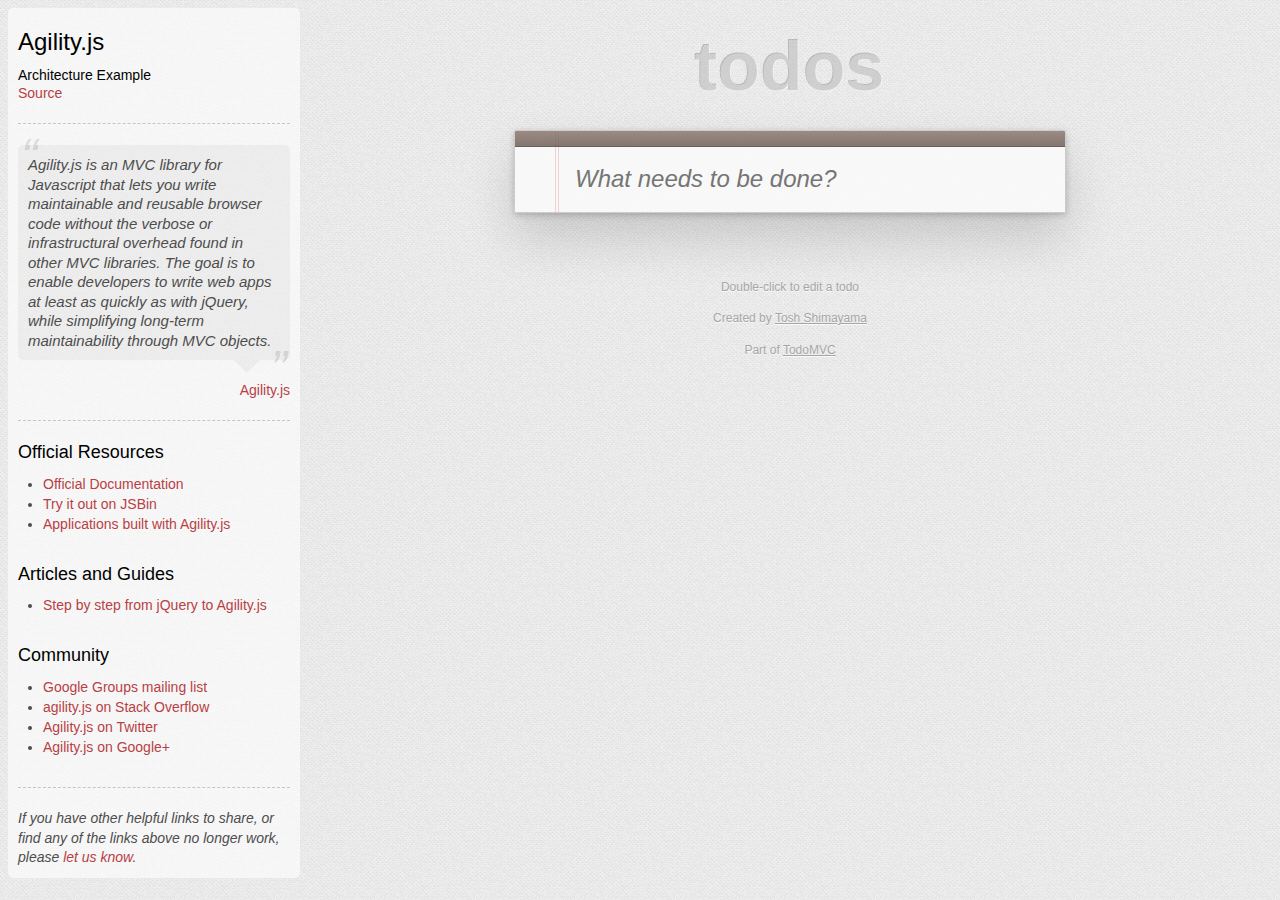
<file: architecture-examples/agilityjs/index.html>
<!doctype html>
<html lang="en" data-framework="agilityjs">
	<head>
		<meta charset="utf-8">
		<title>Agility.js • TodoMVC</title>
		<link rel="stylesheet" href="bower_components/todomvc-common/base.css">
	</head>
	<body>
		<section id="todoapp">
			<header id="header">
				<h1>todos</h1>
				<input id="new-todo" type="text" data-bind="newtitle" placeholder="What needs to be done?" autofocus>
			</header>
			<section id="main" data-bind="class = mainStyle">
				<input id="toggle-all" type="checkbox">
				<label for="toggle-all">Mark all as complete</label>
				<ul id="todo-list">
					<li>
						<div class="view">
							<input class="toggle" type="checkbox" data-bind="completed">
							<label data-bind="title"></label>
							<button class="destroy"></button>
						</div>
						<input class="edit" data-bind="title">
					</li>
				</ul>
			</section>
			<footer id="footer" data-bind="class = mainStyle">
			<span id="todo-count"><strong data-bind='todoCount'></strong> item<span data-bind='pluralizer'></span> left</span>
				<ul id="filters">
					<li>
						<a class="selected" href="#/">All</a>
					</li>
					<li>
						<a href="#/active">Active</a>
					</li>
					<li>
						<a href="#/completed">Completed</a>
					</li>
				</ul>
				<button id="clear-completed" data-bind="class = clearBtnStyle">Clear completed (<span data-bind="completedCount"></span>)</button>
			</footer>
		</section>
		<footer id="info">
			<p>Double-click to edit a todo</p>
			<p>Created by <a href="http://github.com/tshm/todomvc/">Tosh Shimayama</a></p>
			<p>Part of <a href="http://todomvc.com">TodoMVC</a></p>
		</footer>
		<script src="bower_components/todomvc-common/base.js"></script>
		<script src="bower_components/jquery/jquery.js"></script>
		<script src="bower_components/agility/agility.js"></script>
		<script src="js/localstorage.js"></script>
		<script src="js/app.js"></script>
	</body>
</html>
</file>
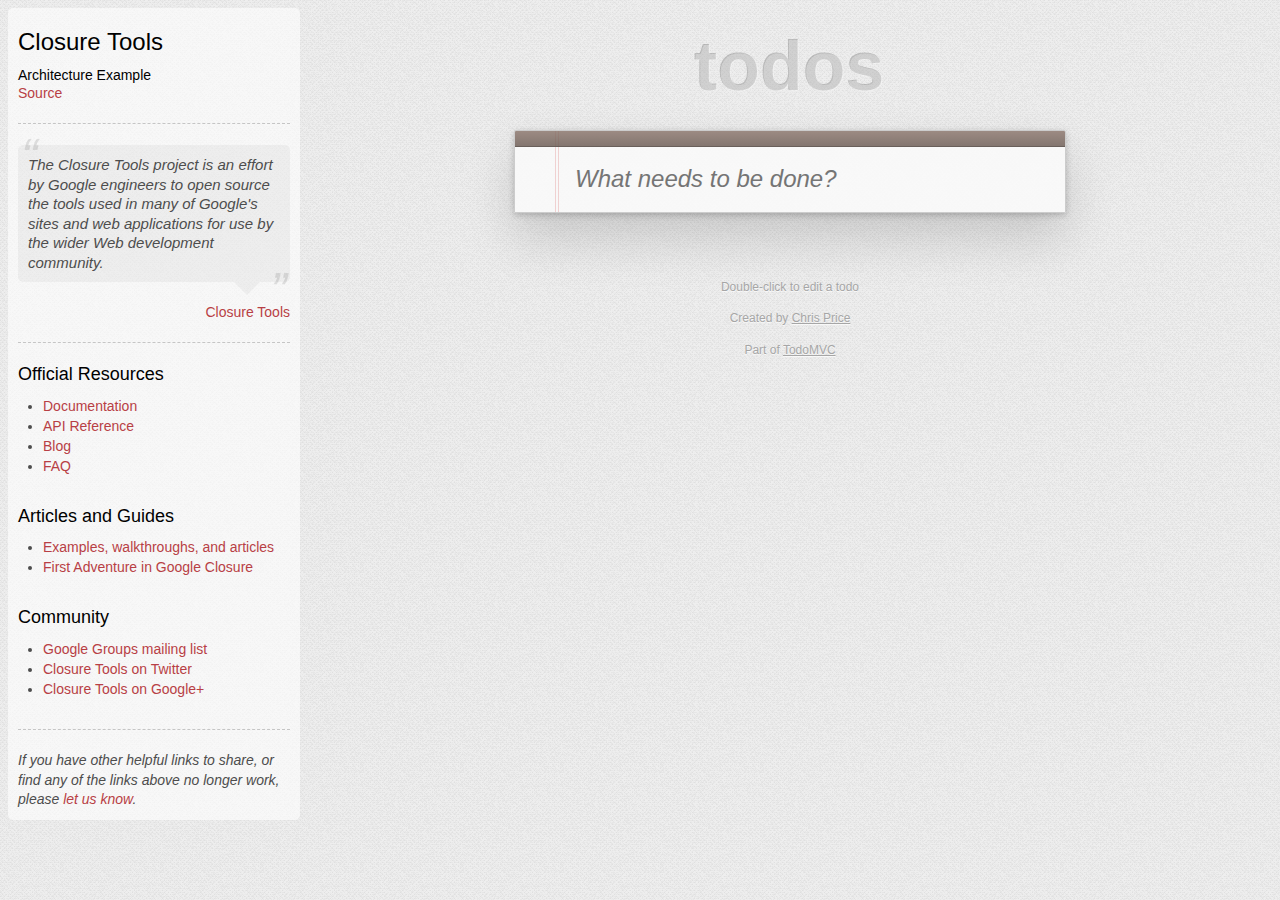
<file: architecture-examples/closure/index.html>
<!doctype html>
<html lang="en" data-framework="closure">
	<head>
		<meta charset="utf-8">
		<title>Closure • TodoMVC</title>
		<link rel="stylesheet" href="bower_components/todomvc-common/base.css">
	</head>
	<body>
		<section id="todoapp">
			<header id="header">
				<h1>todos</h1>
				<input id="new-todo" placeholder="What needs to be done?" autofocus>
			</header>
			<section id="main">
				<input id="toggle-all" type="checkbox">
				<label for="toggle-all">Mark all as complete</label>
				<ul id="todo-list">
				</ul>
			</section>
			<footer id="footer">
				<ul id="filters">
					<li>
						<a class="selected" href="#/">All</a>
					</li>
					<li>
						<a href="#/active">Active</a>
					</li>
					<li>
						<a href="#/completed">Completed</a>
					</li>
				</ul>
			</footer>
		</section>
		<footer id="info">
			<p>Double-click to edit a todo</p>
			<p>Created by <a href="http://www.scottlogic.co.uk/blog/chris/">Chris Price</a></p>
			<p>Part of <a href="http://todomvc.com">TodoMVC</a></p>
		</footer>
		<script src="bower_components/todomvc-common/base.js"></script>
		<!-- The compiled version (to update run java -jar build/plovr.jar build plovr.json > js/compiled.js) -->
		<script type="text/javascript" src="js/compiled.js"></script>
		<!-- The RAW development version (to serve the files run java -jar build/plovr.jar serve plovr.json) -->
		<!-- <script type="text/javascript" src="http://localhost:9810/compile?id=todomvc&mode=RAW"></script> -->
		<!-- The COMPILED development version (to serve the files run java -jar build/plovr.jar serve plovr.json) -->
		<!-- <script type="text/javascript" src="http://localhost:9810/compile?id=todomvc&mode=ADVANCED"></script> -->
	</body>
</html>
</file>
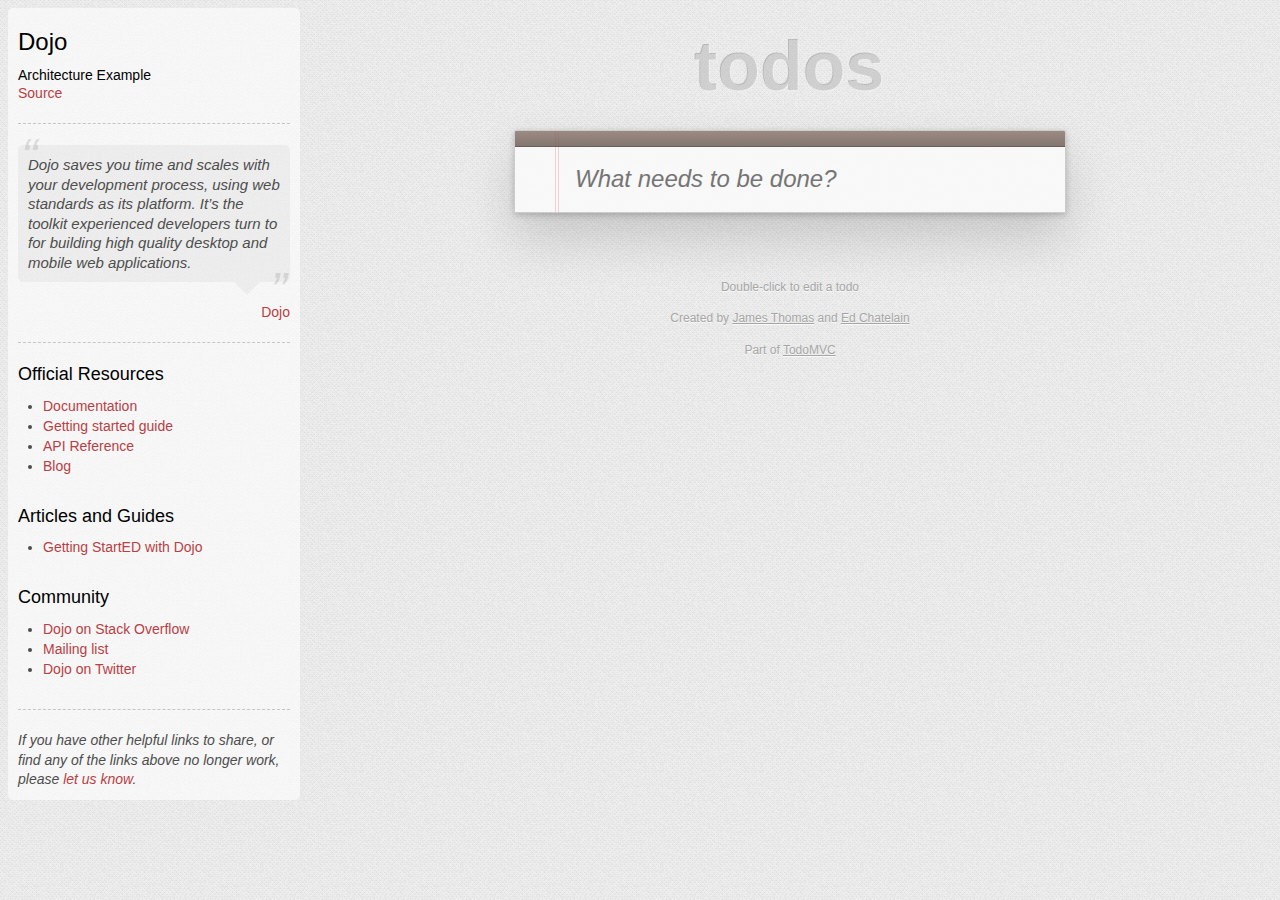
<file: architecture-examples/dojo/index.html>
<!doctype html>
<html lang="en" data-framework="dojo">
	<head>
		<meta charset="utf-8">
		<title>Dojo • TodoMVC</title>
		<link rel="stylesheet" href="bower_components/todomvc-common/base.css">
		<link rel="stylesheet" href="css/app.css">
	</head>
	<body>
		<section id="todoapp" data-dojo-type="todo/app18"></section>
		<footer id="info">
			<p>Double-click to edit a todo</p>
			<p>Created by <a href="http://jamesthom.as/">James Thomas</a> and <a href="https://github.com/edchat">Ed Chatelain</a></p>
			<p>Part of <a href="http://todomvc.com">TodoMVC</a></p>
		</footer>

		<script src="bower_components/todomvc-common/base.js"></script>
		<script>
			require = {
				async: true,
				parseOnLoad: true,
				locale: 'en',
				paths: {
					dijit: '../dijit-1.8'
				},
				deps: ['dojo/parser', 'dojo/domReady!'],
				mvc: { debugBindings: true }
			};
		</script>
		<script src="js/lib/dojo-1.8/dojo.js"></script>
	</body>
</html>
</file>
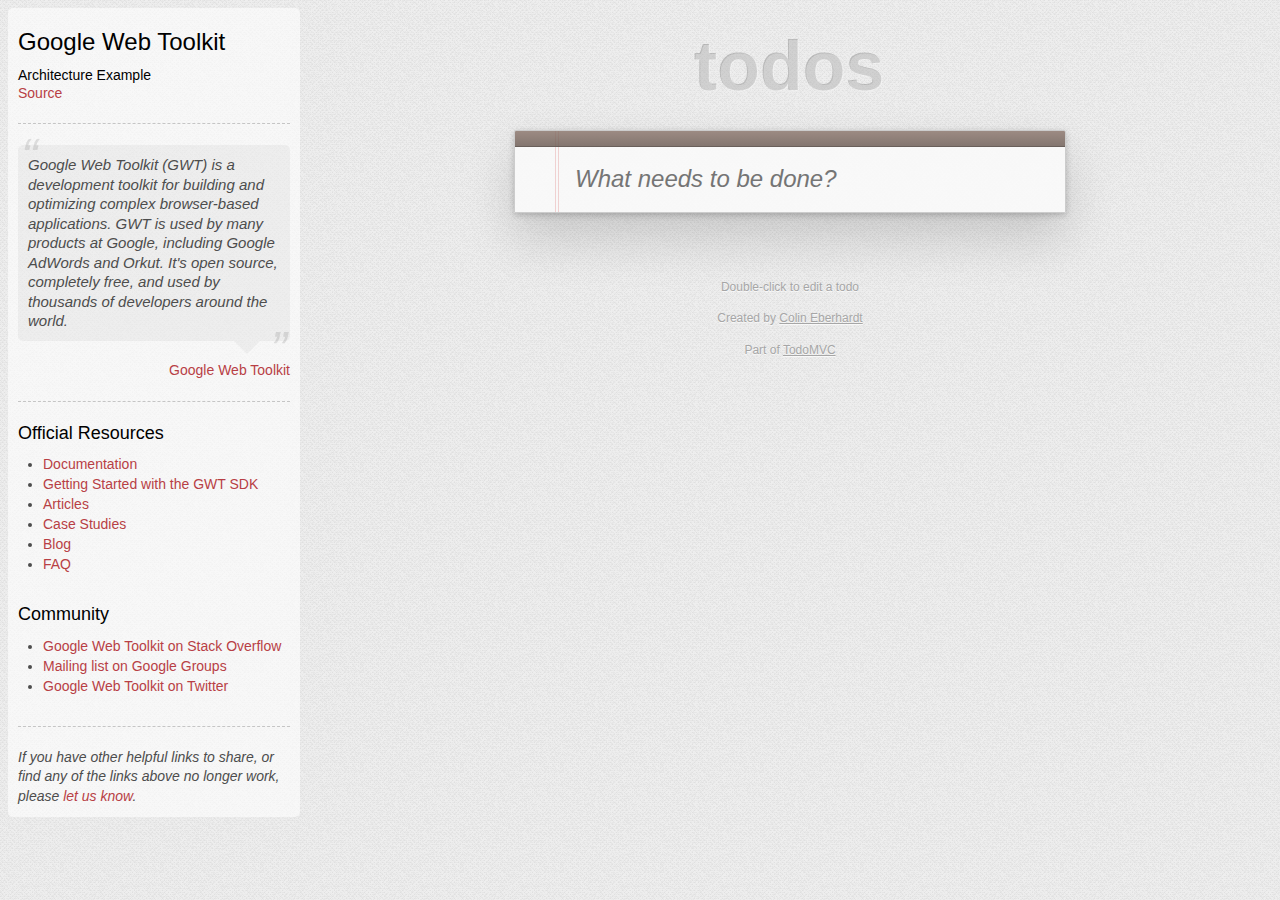
<file: architecture-examples/gwt/index.html>
<!doctype html>
<html lang="en" data-framework="gwt">
	<head>
		<meta charset="utf-8">
		<title>Google Web Toolkit • TodoMVC</title>
		<link rel="stylesheet" href="bower_components/todomvc-common/base.css">
		<link rel="stylesheet" href="css/app.css">
	</head>
	<body>
		<script src="bower_components/todomvc-common/base.js"></script>
		<script src="gwttodo/gwttodo.nocache.js"></script>
	</body>
</html>
</file>
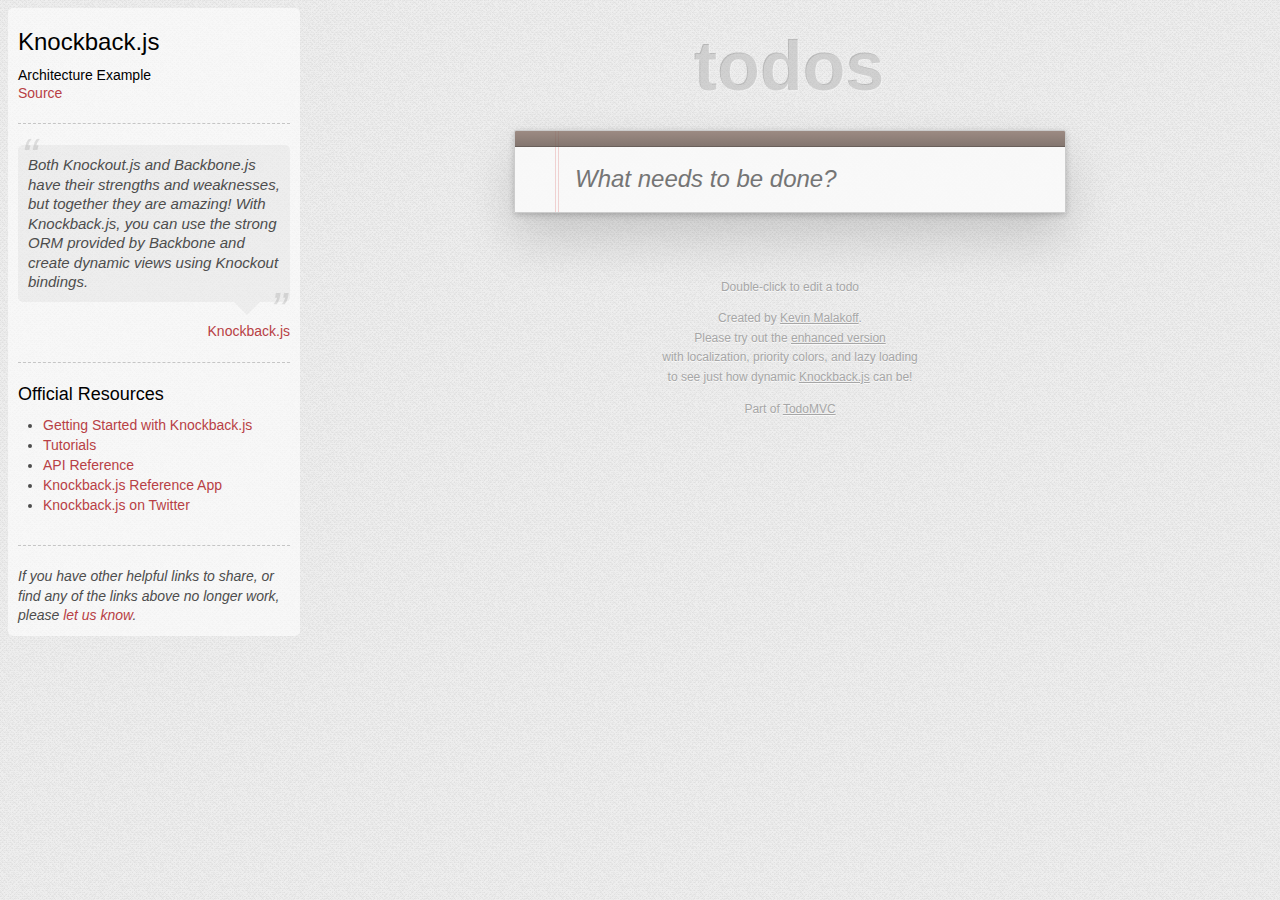
<file: architecture-examples/knockback/index.html>
<!doctype html>
<html lang="en" data-framework="knockback">
	<head>
		<meta charset="utf-8">
		<title>Knockback.js • TodoMVC</title>
		<link rel="stylesheet" href="bower_components/todomvc-common/base.css">
	</head>
	<body>
		<section id="todoapp" kb-inject="AppViewModel">
			<header id="header">
				<h1>todos</h1>
				<input id="new-todo" type="text" data-bind="value: title, valueUpdate: 'afterkeydown', event: {keyup: onAddTodo}" placeholder="What needs to be done?" autofocus>
			</header>
			<section id="main" data-bind="block: tasks_exist">
				<input id="toggle-all" type="checkbox" data-bind="checked: all_completed">
				<label for="toggle-all">Mark all as complete</label>
				<ul id="todo-list" data-bind="foreach: todos">
					<li data-bind="css: {completed: completed, editing: editing}">
						<div class="view" data-bind="event: {dblclick: onCheckEditBegin}">
							<input class="toggle" type="checkbox" data-bind="checked: completed" checked>
							<label data-bind="text: title"></label>
							<button class="destroy" data-bind="click: onDestroyTodo"></button>
						</div>
						<input class="edit" type="text" data-bind="value: title, selectAndFocus: editing, event: {blur: onCheckEditEnd, keyup: onCheckEditEnd}">
					</li>
				</ul>
			</section>
			<footer id="footer" data-bind="block: tasks_exist">
				<span id="todo-count" data-bind="html: loc.remaining_message"></span>
				<ul id="filters">
					<li>
						<a href="#/" data-bind="css: {selected: list_filter_mode()==''}">All</a>
					</li>
					<li>
						<a href="#/active" data-bind="css: {selected: list_filter_mode()=='active'}">Active</a>
					</li>
					<li>
						<a href="#/completed" data-bind="css: {selected: list_filter_mode()=='completed'}">Completed</a>
					</li>
				</ul>
				<button id="clear-completed" data-bind="text: loc.clear_message, block: loc.clear_message, click: onDestroyCompleted"></button>
			</footer>
		</section>
		<footer id="info">
			<p>Double-click to edit a todo</p>
			<p>Created by <a href="https://github.com/kmalakoff">Kevin Malakoff</a>. <br/>
			Please try out the <a href="http://kmalakoff.github.com/knockback-todos-app/">enhanced version</a> <br/>
			with localization, priority colors, and lazy loading <br/>
			to see just how dynamic <a href="https://github.com/kmalakoff/knockback">Knockback.js</a> can be!</p>
			<p>Part of <a href="http://todomvc.com">TodoMVC</a></p>
		</footer>

		<!-- App Dependencies -->
		<script src="bower_components/todomvc-common/base.js"></script>
		<script src="bower_components/jquery/jquery.js"></script>
		<script src="js/lib/knockback-full-stack-0.16.9.min.js"></script>
		<script src="bower_components/Backbone.localStorage/backbone.localStorage.js"></script>

		<!-- App and Components -->
		<script src="js/lib/knockout-extended-bindings.js"></script>
		<script src="js/models/todo.js"></script>
		<script src="js/models/todo_collection.js"></script>
		<script src="js/viewmodels/todo.js"></script>
		<script src="js/viewmodels/app.js"></script>
	</body>
</html>
</file>
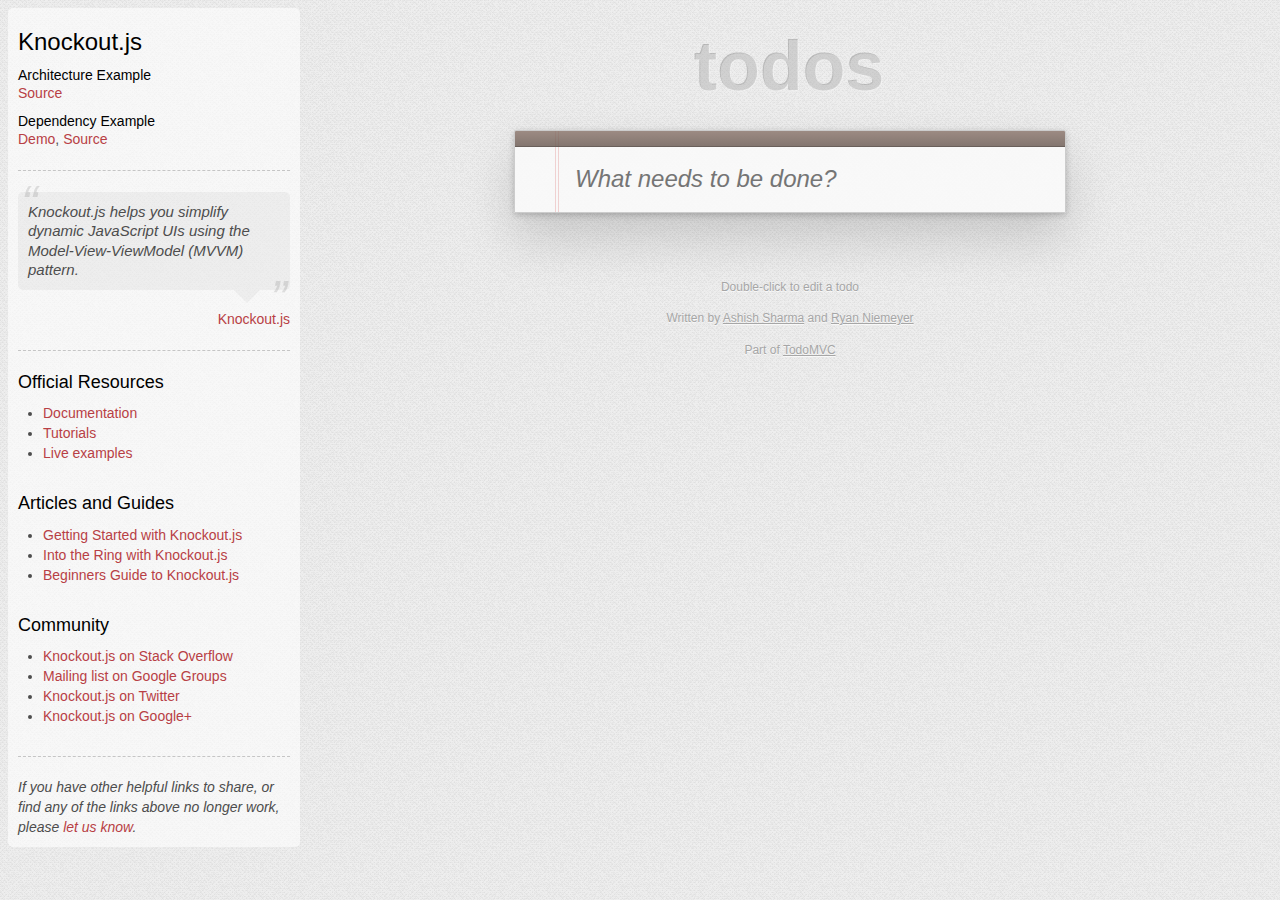
<file: architecture-examples/knockoutjs/index.html>
<!doctype html>
<html lang="en" data-framework="knockoutjs">
	<head>
		<meta charset="utf-8">
		<title>Knockout.js • TodoMVC</title>
		<link rel="stylesheet" href="bower_components/todomvc-common/base.css">
	</head>
	<body>
		<section id="todoapp">
			<header id="header">
				<h1>todos</h1>
				<input id="new-todo" data-bind="value: current, valueUpdate: 'afterkeydown', enterKey: add" placeholder="What needs to be done?" autofocus>
			</header>
			<section id="main" data-bind="visible: todos().length">
				<input id="toggle-all" data-bind="checked: allCompleted" type="checkbox">
				<label for="toggle-all">Mark all as complete</label>
				<ul id="todo-list" data-bind="foreach: filteredTodos">
					<li data-bind="css: { completed: completed, editing: editing }">
						<div class="view">
							<input class="toggle" data-bind="checked: completed" type="checkbox">
							<label data-bind="text: title, event: { dblclick: $root.editItem }"></label>
							<button class="destroy" data-bind="click: $root.remove"></button>
						</div>
						<input class="edit" data-bind="value: title, valueUpdate: 'afterkeydown', enterKey: $root.saveEditing, escapeKey: $root.cancelEditing, selectAndFocus: editing, event: { blur: $root.stopEditing }">
					</li>
				</ul>
			</section>
			<footer id="footer" data-bind="visible: completedCount() || remainingCount()">
				<span id="todo-count">
					<strong data-bind="text: remainingCount">0</strong>
					<span data-bind="text: getLabel(remainingCount)"></span> left
				</span>
				<ul id="filters">
					<li>
						<a data-bind="css: { selected: showMode() == 'all' }" href="#/all">All</a>
					</li>
					<li>
						<a data-bind="css: { selected: showMode() == 'active' }" href="#/active">Active</a>
					</li>
					<li>
						<a data-bind="css: { selected: showMode() == 'completed' }" href="#/completed">Completed</a>
					</li>
				</ul>
				<button id="clear-completed" data-bind="visible: completedCount, click: removeCompleted">
					Clear completed (<span data-bind="text: completedCount"></span>)
				</button>
			</footer>
		</section>
		<footer id="info">
			<p>Double-click to edit a todo</p>
			<p>Written by <a href="https://github.com/ashish01/knockoutjs-todos">Ashish Sharma</a> and <a href="http://knockmeout.net">Ryan Niemeyer</a></p>
			<p>Part of <a href="http://todomvc.com">TodoMVC</a></p>
		</footer>
		<script src="bower_components/todomvc-common/base.js"></script>
		<script src="bower_components/component-knockout-passy/knockout.js"></script>
		<script src="bower_components/director/build/director.js"></script>
		<script src="js/app.js"></script>
	</body>
</html>
</file>
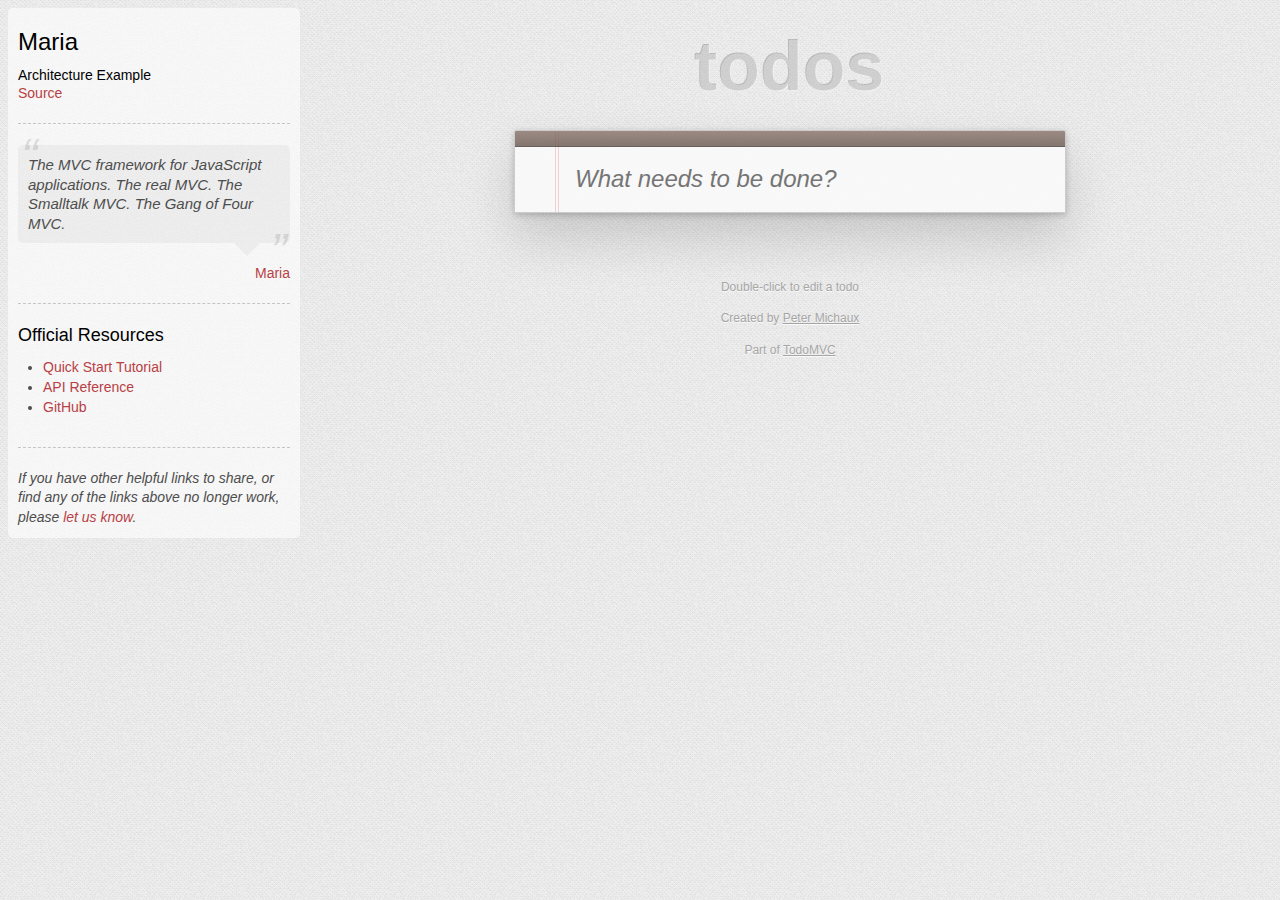
<file: architecture-examples/maria/index.html>
<!doctype html>
<html data-framework="maria">
	<head>
		<meta charset="utf-8">
		<title>Maria • TodoMVC</title>
		<link href="bower_components/todomvc-common/base.css" rel="stylesheet">
		<link href="css/app.css" rel="stylesheet">
	</head>
	<body>
		<footer id="info">
			<p>Double-click to edit a todo</p>
			<p>Created by <a href="http://github.com/petermichaux">Peter Michaux</a></p>
			<p>Part of <a href="http://todomvc.com">TodoMVC</a></p>
		</footer>

		<script src="bower_components/todomvc-common/base.js"></script>
		<script src="bower_components/director/build/director.js"></script>
		<script src="bower_components/maria-bower/maria.js"></script>
		<script src="bower_components/aristocrat-bower/aristocrat.js"></script>

		<script src="js/namespace.js"></script>
		<script src="js/util.js"></script>
		<script src="js/models/TodoModel.js"></script>
		<script src="js/models/TodosModel.js"></script>
		<script src="js/templates/TodosTemplate.js"></script>
		<script src="js/views/TodosView.js"></script>
		<script src="js/controllers/TodosController.js"></script>
		<script src="js/templates/TodoTemplate.js"></script>
		<script src="js/views/TodoView.js"></script>
		<script src="js/controllers/TodoController.js"></script>
		<script src="js/bootstrap.js"></script>
	</body>
</html>
</file>
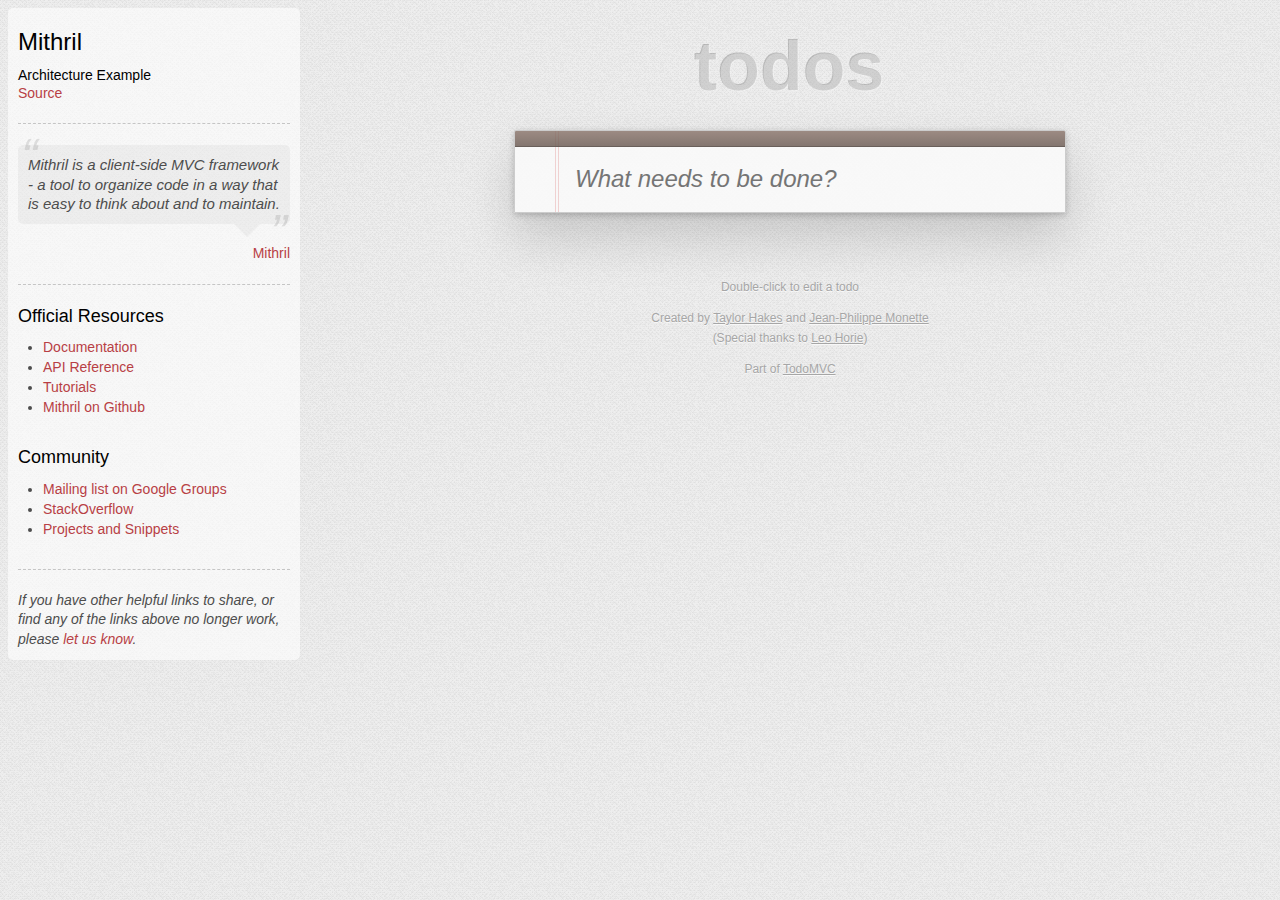
<file: architecture-examples/mithril/index.html>
<!doctype html>
<html lang="en" data-framework="mithril">
	<head>
		<meta charset="utf-8">
		<title>Mithril • TodoMVC</title>
		<link rel="stylesheet" href="bower_components/todomvc-common/base.css">
	</head>
	<body>
		<section id="todoapp"></section>
		<footer id="info">
			<p>Double-click to edit a todo</p>
			<p>Created by <a href="http://taylorhakes.com">Taylor Hakes</a> and <a href="http://blogue.jpmonette.net">Jean-Philippe Monette</a> <br>(Special thanks to <a
					href="https://github.com/lhorie/">Leo Horie</a>)</p>
			<p>Part of <a href="http://todomvc.com">TodoMVC</a></p>
		</footer>
		<script src="bower_components/todomvc-common/base.js"></script>
		<script src="bower_components/mithril/mithril.js"></script>
		<script src="js/models/todo.js"></script>
		<script src="js/models/storage.js"></script>
		<script src="js/controllers/todo.js"></script>
		<script src="js/views/main-view.js"></script>
		<script src="js/views/footer-view.js"></script>
		<script src="js/app.js"></script>
	</body>
</html>
</file>
<file: architecture-examples/agilityjs/bower_components/todomvc-common/base.css>
html,
body {
	margin: 0;
	padding: 0;
}

button {
	margin: 0;
	padding: 0;
	border: 0;
	background: none;
	font-size: 100%;
	vertical-align: baseline;
	font-family: inherit;
	color: inherit;
	-webkit-appearance: none;
	-ms-appearance: none;
	-o-appearance: none;
	appearance: none;
}

body {
	font: 14px 'Helvetica Neue', Helvetica, Arial, sans-serif;
	line-height: 1.4em;
	background: #eaeaea url('bg.png');
	color: #4d4d4d;
	width: 550px;
	margin: 0 auto;
	-webkit-font-smoothing: antialiased;
	-moz-font-smoothing: antialiased;
	-ms-font-smoothing: antialiased;
	-o-font-smoothing: antialiased;
	font-smoothing: antialiased;
}

button,
input[type="checkbox"] {
  outline: none;
}

#todoapp {
	background: #fff;
	background: rgba(255, 255, 255, 0.9);
	margin: 130px 0 40px 0;
	border: 1px solid #ccc;
	position: relative;
	border-top-left-radius: 2px;
	border-top-right-radius: 2px;
	box-shadow: 0 2px 6px 0 rgba(0, 0, 0, 0.2),
				0 25px 50px 0 rgba(0, 0, 0, 0.15);
}

#todoapp:before {
	content: '';
	border-left: 1px solid #f5d6d6;
	border-right: 1px solid #f5d6d6;
	width: 2px;
	position: absolute;
	top: 0;
	left: 40px;
	height: 100%;
}

#todoapp input::-webkit-input-placeholder {
	font-style: italic;
}

#todoapp input::-moz-placeholder {
	font-style: italic;
	color: #a9a9a9;
}

#todoapp h1 {
	position: absolute;
	top: -120px;
	width: 100%;
	font-size: 70px;
	font-weight: bold;
	text-align: center;
	color: #b3b3b3;
	color: rgba(255, 255, 255, 0.3);
	text-shadow: -1px -1px rgba(0, 0, 0, 0.2);
	-webkit-text-rendering: optimizeLegibility;
	-moz-text-rendering: optimizeLegibility;
	-ms-text-rendering: optimizeLegibility;
	-o-text-rendering: optimizeLegibility;
	text-rendering: optimizeLegibility;
}

#header {
	padding-top: 15px;
	border-radius: inherit;
}

#header:before {
	content: '';
	position: absolute;
	top: 0;
	right: 0;
	left: 0;
	height: 15px;
	z-index: 2;
	border-bottom: 1px solid #6c615c;
	background: #8d7d77;
	background: -webkit-gradient(linear, left top, left bottom, from(rgba(132, 110, 100, 0.8)),to(rgba(101, 84, 76, 0.8)));
	background: -webkit-linear-gradient(top, rgba(132, 110, 100, 0.8), rgba(101, 84, 76, 0.8));
	background: linear-gradient(top, rgba(132, 110, 100, 0.8), rgba(101, 84, 76, 0.8));
	filter: progid:DXImageTransform.Microsoft.gradient(GradientType=0,StartColorStr='#9d8b83', EndColorStr='#847670');
	border-top-left-radius: 1px;
	border-top-right-radius: 1px;
}

#new-todo,
.edit {
	position: relative;
	margin: 0;
	width: 100%;
	font-size: 24px;
	font-family: inherit;
	line-height: 1.4em;
	border: 0;
	outline: none;
	color: inherit;
	padding: 6px;
	border: 1px solid #999;
	box-shadow: inset 0 -1px 5px 0 rgba(0, 0, 0, 0.2);
	-moz-box-sizing: border-box;
	-ms-box-sizing: border-box;
	-o-box-sizing: border-box;
	box-sizing: border-box;
	-webkit-font-smoothing: antialiased;
	-moz-font-smoothing: antialiased;
	-ms-font-smoothing: antialiased;
	-o-font-smoothing: antialiased;
	font-smoothing: antialiased;
}

#new-todo {
	padding: 16px 16px 16px 60px;
	border: none;
	background: rgba(0, 0, 0, 0.02);
	z-index: 2;
	box-shadow: none;
}

#main {
	position: relative;
	z-index: 2;
	border-top: 1px dotted #adadad;
}

label[for='toggle-all'] {
	display: none;
}

#toggle-all {
	position: absolute;
	top: -42px;
	left: -4px;
	width: 40px;
	text-align: center;
	/* Mobile Safari */
	border: none;
}

#toggle-all:before {
	content: '»';
	font-size: 28px;
	color: #d9d9d9;
	padding: 0 25px 7px;
}

#toggle-all:checked:before {
	color: #737373;
}

#todo-list {
	margin: 0;
	padding: 0;
	list-style: none;
}

#todo-list li {
	position: relative;
	font-size: 24px;
	border-bottom: 1px dotted #ccc;
}

#todo-list li:last-child {
	border-bottom: none;
}

#todo-list li.editing {
	border-bottom: none;
	padding: 0;
}

#todo-list li.editing .edit {
	display: block;
	width: 506px;
	padding: 13px 17px 12px 17px;
	margin: 0 0 0 43px;
}

#todo-list li.editing .view {
	display: none;
}

#todo-list li .toggle {
	text-align: center;
	width: 40px;
	/* auto, since non-WebKit browsers doesn't support input styling */
	height: auto;
	position: absolute;
	top: 0;
	bottom: 0;
	margin: auto 0;
	/* Mobile Safari */
	border: none;
	-webkit-appearance: none;
	-ms-appearance: none;
	-o-appearance: none;
	appearance: none;
}

#todo-list li .toggle:after {
	content: '✔';
	/* 40 + a couple of pixels visual adjustment */
	line-height: 43px;
	font-size: 20px;
	color: #d9d9d9;
	text-shadow: 0 -1px 0 #bfbfbf;
}

#todo-list li .toggle:checked:after {
	color: #85ada7;
	text-shadow: 0 1px 0 #669991;
	bottom: 1px;
	position: relative;
}

#todo-list li label {
	white-space: pre;
	word-break: break-word;
	padding: 15px 60px 15px 15px;
	margin-left: 45px;
	display: block;
	line-height: 1.2;
	-webkit-transition: color 0.4s;
	transition: color 0.4s;
}

#todo-list li.completed label {
	color: #a9a9a9;
	text-decoration: line-through;
}

#todo-list li .destroy {
	display: none;
	position: absolute;
	top: 0;
	right: 10px;
	bottom: 0;
	width: 40px;
	height: 40px;
	margin: auto 0;
	font-size: 22px;
	color: #a88a8a;
	-webkit-transition: all 0.2s;
	transition: all 0.2s;
}

#todo-list li .destroy:hover {
	text-shadow: 0 0 1px #000,
				 0 0 10px rgba(199, 107, 107, 0.8);
	-webkit-transform: scale(1.3);
	-ms-transform: scale(1.3);
	transform: scale(1.3);
}

#todo-list li .destroy:after {
	content: '✖';
}

#todo-list li:hover .destroy {
	display: block;
}

#todo-list li .edit {
	display: none;
}

#todo-list li.editing:last-child {
	margin-bottom: -1px;
}

#footer {
	color: #777;
	padding: 0 15px;
	position: absolute;
	right: 0;
	bottom: -31px;
	left: 0;
	height: 20px;
	z-index: 1;
	text-align: center;
}

#footer:before {
	content: '';
	position: absolute;
	right: 0;
	bottom: 31px;
	left: 0;
	height: 50px;
	z-index: -1;
	box-shadow: 0 1px 1px rgba(0, 0, 0, 0.3),
				0 6px 0 -3px rgba(255, 255, 255, 0.8),
				0 7px 1px -3px rgba(0, 0, 0, 0.3),
				0 43px 0 -6px rgba(255, 255, 255, 0.8),
				0 44px 2px -6px rgba(0, 0, 0, 0.2);
}

#todo-count {
	float: left;
	text-align: left;
}

#filters {
	margin: 0;
	padding: 0;
	list-style: none;
	position: absolute;
	right: 0;
	left: 0;
}

#filters li {
	display: inline;
}

#filters li a {
	color: #83756f;
	margin: 2px;
	text-decoration: none;
}

#filters li a.selected {
	font-weight: bold;
}

#clear-completed {
	float: right;
	position: relative;
	line-height: 20px;
	text-decoration: none;
	background: rgba(0, 0, 0, 0.1);
	font-size: 11px;
	padding: 0 10px;
	border-radius: 3px;
	box-shadow: 0 -1px 0 0 rgba(0, 0, 0, 0.2);
}

#clear-completed:hover {
	background: rgba(0, 0, 0, 0.15);
	box-shadow: 0 -1px 0 0 rgba(0, 0, 0, 0.3);
}

#info {
	margin: 65px auto 0;
	color: #a6a6a6;
	font-size: 12px;
	text-shadow: 0 1px 0 rgba(255, 255, 255, 0.7);
	text-align: center;
}

#info a {
	color: inherit;
}

/*
	Hack to remove background from Mobile Safari.
	Can't use it globally since it destroys checkboxes in Firefox and Opera
*/

@media screen and (-webkit-min-device-pixel-ratio:0) {
	#toggle-all,
	#todo-list li .toggle {
		background: none;
	}

	#todo-list li .toggle {
		height: 40px;
	}

	#toggle-all {
		top: -56px;
		left: -15px;
		width: 65px;
		height: 41px;
		-webkit-transform: rotate(90deg);
		-ms-transform: rotate(90deg);
		transform: rotate(90deg);
		-webkit-appearance: none;
		appearance: none;
	}
}

.hidden {
	display: none;
}

hr {
	margin: 20px 0;
	border: 0;
	border-top: 1px dashed #C5C5C5;
	border-bottom: 1px dashed #F7F7F7;
}

.learn a {
	font-weight: normal;
	text-decoration: none;
	color: #b83f45;
}

.learn a:hover {
	text-decoration: underline;
	color: #787e7e;
}

.learn h3,
.learn h4,
.learn h5 {
	margin: 10px 0;
	font-weight: 500;
	line-height: 1.2;
	color: #000;
}

.learn h3 {
	font-size: 24px;
}

.learn h4 {
	font-size: 18px;
}

.learn h5 {
	margin-bottom: 0;
	font-size: 14px;
}

.learn ul {
	padding: 0;
	margin: 0 0 30px 25px;
}

.learn li {
	line-height: 20px;
}

.learn p {
	font-size: 15px;
	font-weight: 300;
	line-height: 1.3;
	margin-top: 0;
	margin-bottom: 0;
}

.quote {
	border: none;
	margin: 20px 0 60px 0;
}

.quote p {
	font-style: italic;
}

.quote p:before {
	content: '“';
	font-size: 50px;
	opacity: .15;
	position: absolute;
	top: -20px;
	left: 3px;
}

.quote p:after {
	content: '”';
	font-size: 50px;
	opacity: .15;
	position: absolute;
	bottom: -42px;
	right: 3px;
}

.quote footer {
	position: absolute;
	bottom: -40px;
	right: 0;
}

.quote footer img {
	border-radius: 3px;
}

.quote footer a {
	margin-left: 5px;
	vertical-align: middle;
}

.speech-bubble {
	position: relative;
	padding: 10px;
	background: rgba(0, 0, 0, .04);
	border-radius: 5px;
}

.speech-bubble:after {
	content: '';
	position: absolute;
	top: 100%;
	right: 30px;
	border: 13px solid transparent;
	border-top-color: rgba(0, 0, 0, .04);
}

.learn-bar > .learn {
	position: absolute;
	width: 272px;
	top: 8px;
	left: -300px;
	padding: 10px;
	border-radius: 5px;
	background-color: rgba(255, 255, 255, .6);
	-webkit-transition-property: left;
	transition-property: left;
	-webkit-transition-duration: 500ms;
	transition-duration: 500ms;
}

@media (min-width: 899px) {
	.learn-bar {
		width: auto;
		margin: 0 0 0 300px;
	}

	.learn-bar > .learn {
		left: 8px;
	}

	.learn-bar #todoapp {
		width: 550px;
		margin: 130px auto 40px auto;
	}
}
</file>
<file: architecture-examples/closure/bower_components/todomvc-common/base.css>
html,
body {
	margin: 0;
	padding: 0;
}

button {
	margin: 0;
	padding: 0;
	border: 0;
	background: none;
	font-size: 100%;
	vertical-align: baseline;
	font-family: inherit;
	color: inherit;
	-webkit-appearance: none;
	-ms-appearance: none;
	-o-appearance: none;
	appearance: none;
}

body {
	font: 14px 'Helvetica Neue', Helvetica, Arial, sans-serif;
	line-height: 1.4em;
	background: #eaeaea url('bg.png');
	color: #4d4d4d;
	width: 550px;
	margin: 0 auto;
	-webkit-font-smoothing: antialiased;
	-moz-font-smoothing: antialiased;
	-ms-font-smoothing: antialiased;
	-o-font-smoothing: antialiased;
	font-smoothing: antialiased;
}

button,
input[type="checkbox"] {
  outline: none;
}

#todoapp {
	background: #fff;
	background: rgba(255, 255, 255, 0.9);
	margin: 130px 0 40px 0;
	border: 1px solid #ccc;
	position: relative;
	border-top-left-radius: 2px;
	border-top-right-radius: 2px;
	box-shadow: 0 2px 6px 0 rgba(0, 0, 0, 0.2),
				0 25px 50px 0 rgba(0, 0, 0, 0.15);
}

#todoapp:before {
	content: '';
	border-left: 1px solid #f5d6d6;
	border-right: 1px solid #f5d6d6;
	width: 2px;
	position: absolute;
	top: 0;
	left: 40px;
	height: 100%;
}

#todoapp input::-webkit-input-placeholder {
	font-style: italic;
}

#todoapp input::-moz-placeholder {
	font-style: italic;
	color: #a9a9a9;
}

#todoapp h1 {
	position: absolute;
	top: -120px;
	width: 100%;
	font-size: 70px;
	font-weight: bold;
	text-align: center;
	color: #b3b3b3;
	color: rgba(255, 255, 255, 0.3);
	text-shadow: -1px -1px rgba(0, 0, 0, 0.2);
	-webkit-text-rendering: optimizeLegibility;
	-moz-text-rendering: optimizeLegibility;
	-ms-text-rendering: optimizeLegibility;
	-o-text-rendering: optimizeLegibility;
	text-rendering: optimizeLegibility;
}

#header {
	padding-top: 15px;
	border-radius: inherit;
}

#header:before {
	content: '';
	position: absolute;
	top: 0;
	right: 0;
	left: 0;
	height: 15px;
	z-index: 2;
	border-bottom: 1px solid #6c615c;
	background: #8d7d77;
	background: -webkit-gradient(linear, left top, left bottom, from(rgba(132, 110, 100, 0.8)),to(rgba(101, 84, 76, 0.8)));
	background: -webkit-linear-gradient(top, rgba(132, 110, 100, 0.8), rgba(101, 84, 76, 0.8));
	background: linear-gradient(top, rgba(132, 110, 100, 0.8), rgba(101, 84, 76, 0.8));
	filter: progid:DXImageTransform.Microsoft.gradient(GradientType=0,StartColorStr='#9d8b83', EndColorStr='#847670');
	border-top-left-radius: 1px;
	border-top-right-radius: 1px;
}

#new-todo,
.edit {
	position: relative;
	margin: 0;
	width: 100%;
	font-size: 24px;
	font-family: inherit;
	line-height: 1.4em;
	border: 0;
	outline: none;
	color: inherit;
	padding: 6px;
	border: 1px solid #999;
	box-shadow: inset 0 -1px 5px 0 rgba(0, 0, 0, 0.2);
	-moz-box-sizing: border-box;
	-ms-box-sizing: border-box;
	-o-box-sizing: border-box;
	box-sizing: border-box;
	-webkit-font-smoothing: antialiased;
	-moz-font-smoothing: antialiased;
	-ms-font-smoothing: antialiased;
	-o-font-smoothing: antialiased;
	font-smoothing: antialiased;
}

#new-todo {
	padding: 16px 16px 16px 60px;
	border: none;
	background: rgba(0, 0, 0, 0.02);
	z-index: 2;
	box-shadow: none;
}

#main {
	position: relative;
	z-index: 2;
	border-top: 1px dotted #adadad;
}

label[for='toggle-all'] {
	display: none;
}

#toggle-all {
	position: absolute;
	top: -42px;
	left: -4px;
	width: 40px;
	text-align: center;
	/* Mobile Safari */
	border: none;
}

#toggle-all:before {
	content: '»';
	font-size: 28px;
	color: #d9d9d9;
	padding: 0 25px 7px;
}

#toggle-all:checked:before {
	color: #737373;
}

#todo-list {
	margin: 0;
	padding: 0;
	list-style: none;
}

#todo-list li {
	position: relative;
	font-size: 24px;
	border-bottom: 1px dotted #ccc;
}

#todo-list li:last-child {
	border-bottom: none;
}

#todo-list li.editing {
	border-bottom: none;
	padding: 0;
}

#todo-list li.editing .edit {
	display: block;
	width: 506px;
	padding: 13px 17px 12px 17px;
	margin: 0 0 0 43px;
}

#todo-list li.editing .view {
	display: none;
}

#todo-list li .toggle {
	text-align: center;
	width: 40px;
	/* auto, since non-WebKit browsers doesn't support input styling */
	height: auto;
	position: absolute;
	top: 0;
	bottom: 0;
	margin: auto 0;
	/* Mobile Safari */
	border: none;
	-webkit-appearance: none;
	-ms-appearance: none;
	-o-appearance: none;
	appearance: none;
}

#todo-list li .toggle:after {
	content: '✔';
	/* 40 + a couple of pixels visual adjustment */
	line-height: 43px;
	font-size: 20px;
	color: #d9d9d9;
	text-shadow: 0 -1px 0 #bfbfbf;
}

#todo-list li .toggle:checked:after {
	color: #85ada7;
	text-shadow: 0 1px 0 #669991;
	bottom: 1px;
	position: relative;
}

#todo-list li label {
	white-space: pre;
	word-break: break-word;
	padding: 15px 60px 15px 15px;
	margin-left: 45px;
	display: block;
	line-height: 1.2;
	-webkit-transition: color 0.4s;
	transition: color 0.4s;
}

#todo-list li.completed label {
	color: #a9a9a9;
	text-decoration: line-through;
}

#todo-list li .destroy {
	display: none;
	position: absolute;
	top: 0;
	right: 10px;
	bottom: 0;
	width: 40px;
	height: 40px;
	margin: auto 0;
	font-size: 22px;
	color: #a88a8a;
	-webkit-transition: all 0.2s;
	transition: all 0.2s;
}

#todo-list li .destroy:hover {
	text-shadow: 0 0 1px #000,
				 0 0 10px rgba(199, 107, 107, 0.8);
	-webkit-transform: scale(1.3);
	-ms-transform: scale(1.3);
	transform: scale(1.3);
}

#todo-list li .destroy:after {
	content: '✖';
}

#todo-list li:hover .destroy {
	display: block;
}

#todo-list li .edit {
	display: none;
}

#todo-list li.editing:last-child {
	margin-bottom: -1px;
}

#footer {
	color: #777;
	padding: 0 15px;
	position: absolute;
	right: 0;
	bottom: -31px;
	left: 0;
	height: 20px;
	z-index: 1;
	text-align: center;
}

#footer:before {
	content: '';
	position: absolute;
	right: 0;
	bottom: 31px;
	left: 0;
	height: 50px;
	z-index: -1;
	box-shadow: 0 1px 1px rgba(0, 0, 0, 0.3),
				0 6px 0 -3px rgba(255, 255, 255, 0.8),
				0 7px 1px -3px rgba(0, 0, 0, 0.3),
				0 43px 0 -6px rgba(255, 255, 255, 0.8),
				0 44px 2px -6px rgba(0, 0, 0, 0.2);
}

#todo-count {
	float: left;
	text-align: left;
}

#filters {
	margin: 0;
	padding: 0;
	list-style: none;
	position: absolute;
	right: 0;
	left: 0;
}

#filters li {
	display: inline;
}

#filters li a {
	color: #83756f;
	margin: 2px;
	text-decoration: none;
}

#filters li a.selected {
	font-weight: bold;
}

#clear-completed {
	float: right;
	position: relative;
	line-height: 20px;
	text-decoration: none;
	background: rgba(0, 0, 0, 0.1);
	font-size: 11px;
	padding: 0 10px;
	border-radius: 3px;
	box-shadow: 0 -1px 0 0 rgba(0, 0, 0, 0.2);
}

#clear-completed:hover {
	background: rgba(0, 0, 0, 0.15);
	box-shadow: 0 -1px 0 0 rgba(0, 0, 0, 0.3);
}

#info {
	margin: 65px auto 0;
	color: #a6a6a6;
	font-size: 12px;
	text-shadow: 0 1px 0 rgba(255, 255, 255, 0.7);
	text-align: center;
}

#info a {
	color: inherit;
}

/*
	Hack to remove background from Mobile Safari.
	Can't use it globally since it destroys checkboxes in Firefox and Opera
*/

@media screen and (-webkit-min-device-pixel-ratio:0) {
	#toggle-all,
	#todo-list li .toggle {
		background: none;
	}

	#todo-list li .toggle {
		height: 40px;
	}

	#toggle-all {
		top: -56px;
		left: -15px;
		width: 65px;
		height: 41px;
		-webkit-transform: rotate(90deg);
		-ms-transform: rotate(90deg);
		transform: rotate(90deg);
		-webkit-appearance: none;
		appearance: none;
	}
}

.hidden {
	display: none;
}

hr {
	margin: 20px 0;
	border: 0;
	border-top: 1px dashed #C5C5C5;
	border-bottom: 1px dashed #F7F7F7;
}

.learn a {
	font-weight: normal;
	text-decoration: none;
	color: #b83f45;
}

.learn a:hover {
	text-decoration: underline;
	color: #787e7e;
}

.learn h3,
.learn h4,
.learn h5 {
	margin: 10px 0;
	font-weight: 500;
	line-height: 1.2;
	color: #000;
}

.learn h3 {
	font-size: 24px;
}

.learn h4 {
	font-size: 18px;
}

.learn h5 {
	margin-bottom: 0;
	font-size: 14px;
}

.learn ul {
	padding: 0;
	margin: 0 0 30px 25px;
}

.learn li {
	line-height: 20px;
}

.learn p {
	font-size: 15px;
	font-weight: 300;
	line-height: 1.3;
	margin-top: 0;
	margin-bottom: 0;
}

.quote {
	border: none;
	margin: 20px 0 60px 0;
}

.quote p {
	font-style: italic;
}

.quote p:before {
	content: '“';
	font-size: 50px;
	opacity: .15;
	position: absolute;
	top: -20px;
	left: 3px;
}

.quote p:after {
	content: '”';
	font-size: 50px;
	opacity: .15;
	position: absolute;
	bottom: -42px;
	right: 3px;
}

.quote footer {
	position: absolute;
	bottom: -40px;
	right: 0;
}

.quote footer img {
	border-radius: 3px;
}

.quote footer a {
	margin-left: 5px;
	vertical-align: middle;
}

.speech-bubble {
	position: relative;
	padding: 10px;
	background: rgba(0, 0, 0, .04);
	border-radius: 5px;
}

.speech-bubble:after {
	content: '';
	position: absolute;
	top: 100%;
	right: 30px;
	border: 13px solid transparent;
	border-top-color: rgba(0, 0, 0, .04);
}

.learn-bar > .learn {
	position: absolute;
	width: 272px;
	top: 8px;
	left: -300px;
	padding: 10px;
	border-radius: 5px;
	background-color: rgba(255, 255, 255, .6);
	-webkit-transition-property: left;
	transition-property: left;
	-webkit-transition-duration: 500ms;
	transition-duration: 500ms;
}

@media (min-width: 899px) {
	.learn-bar {
		width: auto;
		margin: 0 0 0 300px;
	}

	.learn-bar > .learn {
		left: 8px;
	}

	.learn-bar #todoapp {
		width: 550px;
		margin: 130px auto 40px auto;
	}
}
</file>
<file: architecture-examples/dojo/bower_components/todomvc-common/base.css>
html,
body {
	margin: 0;
	padding: 0;
}

button {
	margin: 0;
	padding: 0;
	border: 0;
	background: none;
	font-size: 100%;
	vertical-align: baseline;
	font-family: inherit;
	color: inherit;
	-webkit-appearance: none;
	-ms-appearance: none;
	-o-appearance: none;
	appearance: none;
}

body {
	font: 14px 'Helvetica Neue', Helvetica, Arial, sans-serif;
	line-height: 1.4em;
	background: #eaeaea url('bg.png');
	color: #4d4d4d;
	width: 550px;
	margin: 0 auto;
	-webkit-font-smoothing: antialiased;
	-moz-font-smoothing: antialiased;
	-ms-font-smoothing: antialiased;
	-o-font-smoothing: antialiased;
	font-smoothing: antialiased;
}

button,
input[type="checkbox"] {
  outline: none;
}

#todoapp {
	background: #fff;
	background: rgba(255, 255, 255, 0.9);
	margin: 130px 0 40px 0;
	border: 1px solid #ccc;
	position: relative;
	border-top-left-radius: 2px;
	border-top-right-radius: 2px;
	box-shadow: 0 2px 6px 0 rgba(0, 0, 0, 0.2),
				0 25px 50px 0 rgba(0, 0, 0, 0.15);
}

#todoapp:before {
	content: '';
	border-left: 1px solid #f5d6d6;
	border-right: 1px solid #f5d6d6;
	width: 2px;
	position: absolute;
	top: 0;
	left: 40px;
	height: 100%;
}

#todoapp input::-webkit-input-placeholder {
	font-style: italic;
}

#todoapp input::-moz-placeholder {
	font-style: italic;
	color: #a9a9a9;
}

#todoapp h1 {
	position: absolute;
	top: -120px;
	width: 100%;
	font-size: 70px;
	font-weight: bold;
	text-align: center;
	color: #b3b3b3;
	color: rgba(255, 255, 255, 0.3);
	text-shadow: -1px -1px rgba(0, 0, 0, 0.2);
	-webkit-text-rendering: optimizeLegibility;
	-moz-text-rendering: optimizeLegibility;
	-ms-text-rendering: optimizeLegibility;
	-o-text-rendering: optimizeLegibility;
	text-rendering: optimizeLegibility;
}

#header {
	padding-top: 15px;
	border-radius: inherit;
}

#header:before {
	content: '';
	position: absolute;
	top: 0;
	right: 0;
	left: 0;
	height: 15px;
	z-index: 2;
	border-bottom: 1px solid #6c615c;
	background: #8d7d77;
	background: -webkit-gradient(linear, left top, left bottom, from(rgba(132, 110, 100, 0.8)),to(rgba(101, 84, 76, 0.8)));
	background: -webkit-linear-gradient(top, rgba(132, 110, 100, 0.8), rgba(101, 84, 76, 0.8));
	background: linear-gradient(top, rgba(132, 110, 100, 0.8), rgba(101, 84, 76, 0.8));
	filter: progid:DXImageTransform.Microsoft.gradient(GradientType=0,StartColorStr='#9d8b83', EndColorStr='#847670');
	border-top-left-radius: 1px;
	border-top-right-radius: 1px;
}

#new-todo,
.edit {
	position: relative;
	margin: 0;
	width: 100%;
	font-size: 24px;
	font-family: inherit;
	line-height: 1.4em;
	border: 0;
	outline: none;
	color: inherit;
	padding: 6px;
	border: 1px solid #999;
	box-shadow: inset 0 -1px 5px 0 rgba(0, 0, 0, 0.2);
	-moz-box-sizing: border-box;
	-ms-box-sizing: border-box;
	-o-box-sizing: border-box;
	box-sizing: border-box;
	-webkit-font-smoothing: antialiased;
	-moz-font-smoothing: antialiased;
	-ms-font-smoothing: antialiased;
	-o-font-smoothing: antialiased;
	font-smoothing: antialiased;
}

#new-todo {
	padding: 16px 16px 16px 60px;
	border: none;
	background: rgba(0, 0, 0, 0.02);
	z-index: 2;
	box-shadow: none;
}

#main {
	position: relative;
	z-index: 2;
	border-top: 1px dotted #adadad;
}

label[for='toggle-all'] {
	display: none;
}

#toggle-all {
	position: absolute;
	top: -42px;
	left: -4px;
	width: 40px;
	text-align: center;
	/* Mobile Safari */
	border: none;
}

#toggle-all:before {
	content: '»';
	font-size: 28px;
	color: #d9d9d9;
	padding: 0 25px 7px;
}

#toggle-all:checked:before {
	color: #737373;
}

#todo-list {
	margin: 0;
	padding: 0;
	list-style: none;
}

#todo-list li {
	position: relative;
	font-size: 24px;
	border-bottom: 1px dotted #ccc;
}

#todo-list li:last-child {
	border-bottom: none;
}

#todo-list li.editing {
	border-bottom: none;
	padding: 0;
}

#todo-list li.editing .edit {
	display: block;
	width: 506px;
	padding: 13px 17px 12px 17px;
	margin: 0 0 0 43px;
}

#todo-list li.editing .view {
	display: none;
}

#todo-list li .toggle {
	text-align: center;
	width: 40px;
	/* auto, since non-WebKit browsers doesn't support input styling */
	height: auto;
	position: absolute;
	top: 0;
	bottom: 0;
	margin: auto 0;
	/* Mobile Safari */
	border: none;
	-webkit-appearance: none;
	-ms-appearance: none;
	-o-appearance: none;
	appearance: none;
}

#todo-list li .toggle:after {
	content: '✔';
	/* 40 + a couple of pixels visual adjustment */
	line-height: 43px;
	font-size: 20px;
	color: #d9d9d9;
	text-shadow: 0 -1px 0 #bfbfbf;
}

#todo-list li .toggle:checked:after {
	color: #85ada7;
	text-shadow: 0 1px 0 #669991;
	bottom: 1px;
	position: relative;
}

#todo-list li label {
	white-space: pre;
	word-break: break-word;
	padding: 15px 60px 15px 15px;
	margin-left: 45px;
	display: block;
	line-height: 1.2;
	-webkit-transition: color 0.4s;
	transition: color 0.4s;
}

#todo-list li.completed label {
	color: #a9a9a9;
	text-decoration: line-through;
}

#todo-list li .destroy {
	display: none;
	position: absolute;
	top: 0;
	right: 10px;
	bottom: 0;
	width: 40px;
	height: 40px;
	margin: auto 0;
	font-size: 22px;
	color: #a88a8a;
	-webkit-transition: all 0.2s;
	transition: all 0.2s;
}

#todo-list li .destroy:hover {
	text-shadow: 0 0 1px #000,
				 0 0 10px rgba(199, 107, 107, 0.8);
	-webkit-transform: scale(1.3);
	-ms-transform: scale(1.3);
	transform: scale(1.3);
}

#todo-list li .destroy:after {
	content: '✖';
}

#todo-list li:hover .destroy {
	display: block;
}

#todo-list li .edit {
	display: none;
}

#todo-list li.editing:last-child {
	margin-bottom: -1px;
}

#footer {
	color: #777;
	padding: 0 15px;
	position: absolute;
	right: 0;
	bottom: -31px;
	left: 0;
	height: 20px;
	z-index: 1;
	text-align: center;
}

#footer:before {
	content: '';
	position: absolute;
	right: 0;
	bottom: 31px;
	left: 0;
	height: 50px;
	z-index: -1;
	box-shadow: 0 1px 1px rgba(0, 0, 0, 0.3),
				0 6px 0 -3px rgba(255, 255, 255, 0.8),
				0 7px 1px -3px rgba(0, 0, 0, 0.3),
				0 43px 0 -6px rgba(255, 255, 255, 0.8),
				0 44px 2px -6px rgba(0, 0, 0, 0.2);
}

#todo-count {
	float: left;
	text-align: left;
}

#filters {
	margin: 0;
	padding: 0;
	list-style: none;
	position: absolute;
	right: 0;
	left: 0;
}

#filters li {
	display: inline;
}

#filters li a {
	color: #83756f;
	margin: 2px;
	text-decoration: none;
}

#filters li a.selected {
	font-weight: bold;
}

#clear-completed {
	float: right;
	position: relative;
	line-height: 20px;
	text-decoration: none;
	background: rgba(0, 0, 0, 0.1);
	font-size: 11px;
	padding: 0 10px;
	border-radius: 3px;
	box-shadow: 0 -1px 0 0 rgba(0, 0, 0, 0.2);
}

#clear-completed:hover {
	background: rgba(0, 0, 0, 0.15);
	box-shadow: 0 -1px 0 0 rgba(0, 0, 0, 0.3);
}

#info {
	margin: 65px auto 0;
	color: #a6a6a6;
	font-size: 12px;
	text-shadow: 0 1px 0 rgba(255, 255, 255, 0.7);
	text-align: center;
}

#info a {
	color: inherit;
}

/*
	Hack to remove background from Mobile Safari.
	Can't use it globally since it destroys checkboxes in Firefox and Opera
*/

@media screen and (-webkit-min-device-pixel-ratio:0) {
	#toggle-all,
	#todo-list li .toggle {
		background: none;
	}

	#todo-list li .toggle {
		height: 40px;
	}

	#toggle-all {
		top: -56px;
		left: -15px;
		width: 65px;
		height: 41px;
		-webkit-transform: rotate(90deg);
		-ms-transform: rotate(90deg);
		transform: rotate(90deg);
		-webkit-appearance: none;
		appearance: none;
	}
}

.hidden {
	display: none;
}

hr {
	margin: 20px 0;
	border: 0;
	border-top: 1px dashed #C5C5C5;
	border-bottom: 1px dashed #F7F7F7;
}

.learn a {
	font-weight: normal;
	text-decoration: none;
	color: #b83f45;
}

.learn a:hover {
	text-decoration: underline;
	color: #787e7e;
}

.learn h3,
.learn h4,
.learn h5 {
	margin: 10px 0;
	font-weight: 500;
	line-height: 1.2;
	color: #000;
}

.learn h3 {
	font-size: 24px;
}

.learn h4 {
	font-size: 18px;
}

.learn h5 {
	margin-bottom: 0;
	font-size: 14px;
}

.learn ul {
	padding: 0;
	margin: 0 0 30px 25px;
}

.learn li {
	line-height: 20px;
}

.learn p {
	font-size: 15px;
	font-weight: 300;
	line-height: 1.3;
	margin-top: 0;
	margin-bottom: 0;
}

.quote {
	border: none;
	margin: 20px 0 60px 0;
}

.quote p {
	font-style: italic;
}

.quote p:before {
	content: '“';
	font-size: 50px;
	opacity: .15;
	position: absolute;
	top: -20px;
	left: 3px;
}

.quote p:after {
	content: '”';
	font-size: 50px;
	opacity: .15;
	position: absolute;
	bottom: -42px;
	right: 3px;
}

.quote footer {
	position: absolute;
	bottom: -40px;
	right: 0;
}

.quote footer img {
	border-radius: 3px;
}

.quote footer a {
	margin-left: 5px;
	vertical-align: middle;
}

.speech-bubble {
	position: relative;
	padding: 10px;
	background: rgba(0, 0, 0, .04);
	border-radius: 5px;
}

.speech-bubble:after {
	content: '';
	position: absolute;
	top: 100%;
	right: 30px;
	border: 13px solid transparent;
	border-top-color: rgba(0, 0, 0, .04);
}

.learn-bar > .learn {
	position: absolute;
	width: 272px;
	top: 8px;
	left: -300px;
	padding: 10px;
	border-radius: 5px;
	background-color: rgba(255, 255, 255, .6);
	-webkit-transition-property: left;
	transition-property: left;
	-webkit-transition-duration: 500ms;
	transition-duration: 500ms;
}

@media (min-width: 899px) {
	.learn-bar {
		width: auto;
		margin: 0 0 0 300px;
	}

	.learn-bar > .learn {
		left: 8px;
	}

	.learn-bar #todoapp {
		width: 550px;
		margin: 130px auto 40px auto;
	}
}
</file>
<file: architecture-examples/dojo/css/app.css>
#clear-completed, #footer, #main,
.plural {
    display: none;
}

#todoapp.todos_selected #clear-completed,
#todoapp.todos_present #footer,
#todoapp.todos_present #main,
.multiple .plural {
    display: inherit;
}

#todo-list li.hidden {
    display: none;
}

#todo-list li .toggle.dijitChecked:after {
	color: #85ada7;
	text-shadow: 0 1px 0 #669991;
	bottom: 1px;
	position: relative;
}

/* When checkbox is selected, score through todo item content */
.dijitCheckBoxChecked + .todo-content {
    color: #666;
    text-decoration: line-through;
}

/* When checkbox is selected, score through todo item content after an edit */
.dijitCheckBoxChecked + .dijitInline + .todo-content {
    color: #666;
    text-decoration: line-through;
}

#todo-list .dijitCheckBoxInput {
    opacity: 0;
    position: absolute;
    top: 14px;
    z-index: 10;
}

/** Match up inline edit box with styling */
.dijitInputInner {
	position: relative;
	margin: 0;
	width: 100%;
	font-size: 24px;
	font-family: inherit;
	line-height: 1.4em;
	border: 0;
	outline: none;
	color: inherit;
	padding: 6px;
	border: 1px solid #999;
	box-shadow: inset 0 -1px 5px 0 rgba(0, 0, 0, 0.2);
	-webkit-box-sizing: border-box;
	-moz-box-sizing: border-box;
	-ms-box-sizing: border-box;
	-o-box-sizing: border-box;
	box-sizing: border-box;
	-webkit-font-smoothing: antialiased;
	-moz-font-smoothing: antialiased;
	-ms-font-smoothing: antialiased;
	-o-font-smoothing: antialiased;
	font-smoothing: antialiased;
}

#todo-list li .dijitInputInner {
	display: block;
	width: 506px;
	padding: 13px 17px 12px 17px;
	margin: 0 0 0 43px;
    z-index: 10;
}

/** Ugh, force override of edit container margin */
#todo-list li span.dijitInline {
    margin: 0 !important;
}

/**
 * Inline edit box doesn't provide indication via class names
 * when a box is 'live'. Style values are set manually. Use the
 * opacity change as indicator... :( */
.inline_edit[style~='0;'] ~ .toggle {
  visibility: hidden !important;
}

.dijitOffScreen { /* For 1.8 in-line edit box */
	position: absolute !important;
	left: 50% !important;
	top: -10000px !important;
}
</file>
<file: architecture-examples/gwt/bower_components/todomvc-common/base.css>
html,
body {
	margin: 0;
	padding: 0;
}

button {
	margin: 0;
	padding: 0;
	border: 0;
	background: none;
	font-size: 100%;
	vertical-align: baseline;
	font-family: inherit;
	color: inherit;
	-webkit-appearance: none;
	-ms-appearance: none;
	-o-appearance: none;
	appearance: none;
}

body {
	font: 14px 'Helvetica Neue', Helvetica, Arial, sans-serif;
	line-height: 1.4em;
	background: #eaeaea url('bg.png');
	color: #4d4d4d;
	width: 550px;
	margin: 0 auto;
	-webkit-font-smoothing: antialiased;
	-moz-font-smoothing: antialiased;
	-ms-font-smoothing: antialiased;
	-o-font-smoothing: antialiased;
	font-smoothing: antialiased;
}

button,
input[type="checkbox"] {
  outline: none;
}

#todoapp {
	background: #fff;
	background: rgba(255, 255, 255, 0.9);
	margin: 130px 0 40px 0;
	border: 1px solid #ccc;
	position: relative;
	border-top-left-radius: 2px;
	border-top-right-radius: 2px;
	box-shadow: 0 2px 6px 0 rgba(0, 0, 0, 0.2),
				0 25px 50px 0 rgba(0, 0, 0, 0.15);
}

#todoapp:before {
	content: '';
	border-left: 1px solid #f5d6d6;
	border-right: 1px solid #f5d6d6;
	width: 2px;
	position: absolute;
	top: 0;
	left: 40px;
	height: 100%;
}

#todoapp input::-webkit-input-placeholder {
	font-style: italic;
}

#todoapp input::-moz-placeholder {
	font-style: italic;
	color: #a9a9a9;
}

#todoapp h1 {
	position: absolute;
	top: -120px;
	width: 100%;
	font-size: 70px;
	font-weight: bold;
	text-align: center;
	color: #b3b3b3;
	color: rgba(255, 255, 255, 0.3);
	text-shadow: -1px -1px rgba(0, 0, 0, 0.2);
	-webkit-text-rendering: optimizeLegibility;
	-moz-text-rendering: optimizeLegibility;
	-ms-text-rendering: optimizeLegibility;
	-o-text-rendering: optimizeLegibility;
	text-rendering: optimizeLegibility;
}

#header {
	padding-top: 15px;
	border-radius: inherit;
}

#header:before {
	content: '';
	position: absolute;
	top: 0;
	right: 0;
	left: 0;
	height: 15px;
	z-index: 2;
	border-bottom: 1px solid #6c615c;
	background: #8d7d77;
	background: -webkit-gradient(linear, left top, left bottom, from(rgba(132, 110, 100, 0.8)),to(rgba(101, 84, 76, 0.8)));
	background: -webkit-linear-gradient(top, rgba(132, 110, 100, 0.8), rgba(101, 84, 76, 0.8));
	background: linear-gradient(top, rgba(132, 110, 100, 0.8), rgba(101, 84, 76, 0.8));
	filter: progid:DXImageTransform.Microsoft.gradient(GradientType=0,StartColorStr='#9d8b83', EndColorStr='#847670');
	border-top-left-radius: 1px;
	border-top-right-radius: 1px;
}

#new-todo,
.edit {
	position: relative;
	margin: 0;
	width: 100%;
	font-size: 24px;
	font-family: inherit;
	line-height: 1.4em;
	border: 0;
	outline: none;
	color: inherit;
	padding: 6px;
	border: 1px solid #999;
	box-shadow: inset 0 -1px 5px 0 rgba(0, 0, 0, 0.2);
	-moz-box-sizing: border-box;
	-ms-box-sizing: border-box;
	-o-box-sizing: border-box;
	box-sizing: border-box;
	-webkit-font-smoothing: antialiased;
	-moz-font-smoothing: antialiased;
	-ms-font-smoothing: antialiased;
	-o-font-smoothing: antialiased;
	font-smoothing: antialiased;
}

#new-todo {
	padding: 16px 16px 16px 60px;
	border: none;
	background: rgba(0, 0, 0, 0.02);
	z-index: 2;
	box-shadow: none;
}

#main {
	position: relative;
	z-index: 2;
	border-top: 1px dotted #adadad;
}

label[for='toggle-all'] {
	display: none;
}

#toggle-all {
	position: absolute;
	top: -42px;
	left: -4px;
	width: 40px;
	text-align: center;
	/* Mobile Safari */
	border: none;
}

#toggle-all:before {
	content: '»';
	font-size: 28px;
	color: #d9d9d9;
	padding: 0 25px 7px;
}

#toggle-all:checked:before {
	color: #737373;
}

#todo-list {
	margin: 0;
	padding: 0;
	list-style: none;
}

#todo-list li {
	position: relative;
	font-size: 24px;
	border-bottom: 1px dotted #ccc;
}

#todo-list li:last-child {
	border-bottom: none;
}

#todo-list li.editing {
	border-bottom: none;
	padding: 0;
}

#todo-list li.editing .edit {
	display: block;
	width: 506px;
	padding: 13px 17px 12px 17px;
	margin: 0 0 0 43px;
}

#todo-list li.editing .view {
	display: none;
}

#todo-list li .toggle {
	text-align: center;
	width: 40px;
	/* auto, since non-WebKit browsers doesn't support input styling */
	height: auto;
	position: absolute;
	top: 0;
	bottom: 0;
	margin: auto 0;
	/* Mobile Safari */
	border: none;
	-webkit-appearance: none;
	-ms-appearance: none;
	-o-appearance: none;
	appearance: none;
}

#todo-list li .toggle:after {
	content: '✔';
	/* 40 + a couple of pixels visual adjustment */
	line-height: 43px;
	font-size: 20px;
	color: #d9d9d9;
	text-shadow: 0 -1px 0 #bfbfbf;
}

#todo-list li .toggle:checked:after {
	color: #85ada7;
	text-shadow: 0 1px 0 #669991;
	bottom: 1px;
	position: relative;
}

#todo-list li label {
	white-space: pre;
	word-break: break-word;
	padding: 15px 60px 15px 15px;
	margin-left: 45px;
	display: block;
	line-height: 1.2;
	-webkit-transition: color 0.4s;
	transition: color 0.4s;
}

#todo-list li.completed label {
	color: #a9a9a9;
	text-decoration: line-through;
}

#todo-list li .destroy {
	display: none;
	position: absolute;
	top: 0;
	right: 10px;
	bottom: 0;
	width: 40px;
	height: 40px;
	margin: auto 0;
	font-size: 22px;
	color: #a88a8a;
	-webkit-transition: all 0.2s;
	transition: all 0.2s;
}

#todo-list li .destroy:hover {
	text-shadow: 0 0 1px #000,
				 0 0 10px rgba(199, 107, 107, 0.8);
	-webkit-transform: scale(1.3);
	-ms-transform: scale(1.3);
	transform: scale(1.3);
}

#todo-list li .destroy:after {
	content: '✖';
}

#todo-list li:hover .destroy {
	display: block;
}

#todo-list li .edit {
	display: none;
}

#todo-list li.editing:last-child {
	margin-bottom: -1px;
}

#footer {
	color: #777;
	padding: 0 15px;
	position: absolute;
	right: 0;
	bottom: -31px;
	left: 0;
	height: 20px;
	z-index: 1;
	text-align: center;
}

#footer:before {
	content: '';
	position: absolute;
	right: 0;
	bottom: 31px;
	left: 0;
	height: 50px;
	z-index: -1;
	box-shadow: 0 1px 1px rgba(0, 0, 0, 0.3),
				0 6px 0 -3px rgba(255, 255, 255, 0.8),
				0 7px 1px -3px rgba(0, 0, 0, 0.3),
				0 43px 0 -6px rgba(255, 255, 255, 0.8),
				0 44px 2px -6px rgba(0, 0, 0, 0.2);
}

#todo-count {
	float: left;
	text-align: left;
}

#filters {
	margin: 0;
	padding: 0;
	list-style: none;
	position: absolute;
	right: 0;
	left: 0;
}

#filters li {
	display: inline;
}

#filters li a {
	color: #83756f;
	margin: 2px;
	text-decoration: none;
}

#filters li a.selected {
	font-weight: bold;
}

#clear-completed {
	float: right;
	position: relative;
	line-height: 20px;
	text-decoration: none;
	background: rgba(0, 0, 0, 0.1);
	font-size: 11px;
	padding: 0 10px;
	border-radius: 3px;
	box-shadow: 0 -1px 0 0 rgba(0, 0, 0, 0.2);
}

#clear-completed:hover {
	background: rgba(0, 0, 0, 0.15);
	box-shadow: 0 -1px 0 0 rgba(0, 0, 0, 0.3);
}

#info {
	margin: 65px auto 0;
	color: #a6a6a6;
	font-size: 12px;
	text-shadow: 0 1px 0 rgba(255, 255, 255, 0.7);
	text-align: center;
}

#info a {
	color: inherit;
}

/*
	Hack to remove background from Mobile Safari.
	Can't use it globally since it destroys checkboxes in Firefox and Opera
*/

@media screen and (-webkit-min-device-pixel-ratio:0) {
	#toggle-all,
	#todo-list li .toggle {
		background: none;
	}

	#todo-list li .toggle {
		height: 40px;
	}

	#toggle-all {
		top: -56px;
		left: -15px;
		width: 65px;
		height: 41px;
		-webkit-transform: rotate(90deg);
		-ms-transform: rotate(90deg);
		transform: rotate(90deg);
		-webkit-appearance: none;
		appearance: none;
	}
}

.hidden {
	display: none;
}

hr {
	margin: 20px 0;
	border: 0;
	border-top: 1px dashed #C5C5C5;
	border-bottom: 1px dashed #F7F7F7;
}

.learn a {
	font-weight: normal;
	text-decoration: none;
	color: #b83f45;
}

.learn a:hover {
	text-decoration: underline;
	color: #787e7e;
}

.learn h3,
.learn h4,
.learn h5 {
	margin: 10px 0;
	font-weight: 500;
	line-height: 1.2;
	color: #000;
}

.learn h3 {
	font-size: 24px;
}

.learn h4 {
	font-size: 18px;
}

.learn h5 {
	margin-bottom: 0;
	font-size: 14px;
}

.learn ul {
	padding: 0;
	margin: 0 0 30px 25px;
}

.learn li {
	line-height: 20px;
}

.learn p {
	font-size: 15px;
	font-weight: 300;
	line-height: 1.3;
	margin-top: 0;
	margin-bottom: 0;
}

.quote {
	border: none;
	margin: 20px 0 60px 0;
}

.quote p {
	font-style: italic;
}

.quote p:before {
	content: '“';
	font-size: 50px;
	opacity: .15;
	position: absolute;
	top: -20px;
	left: 3px;
}

.quote p:after {
	content: '”';
	font-size: 50px;
	opacity: .15;
	position: absolute;
	bottom: -42px;
	right: 3px;
}

.quote footer {
	position: absolute;
	bottom: -40px;
	right: 0;
}

.quote footer img {
	border-radius: 3px;
}

.quote footer a {
	margin-left: 5px;
	vertical-align: middle;
}

.speech-bubble {
	position: relative;
	padding: 10px;
	background: rgba(0, 0, 0, .04);
	border-radius: 5px;
}

.speech-bubble:after {
	content: '';
	position: absolute;
	top: 100%;
	right: 30px;
	border: 13px solid transparent;
	border-top-color: rgba(0, 0, 0, .04);
}

.learn-bar > .learn {
	position: absolute;
	width: 272px;
	top: 8px;
	left: -300px;
	padding: 10px;
	border-radius: 5px;
	background-color: rgba(255, 255, 255, .6);
	-webkit-transition-property: left;
	transition-property: left;
	-webkit-transition-duration: 500ms;
	transition-duration: 500ms;
}

@media (min-width: 899px) {
	.learn-bar {
		width: auto;
		margin: 0 0 0 300px;
	}

	.learn-bar > .learn {
		left: 8px;
	}

	.learn-bar #todoapp {
		width: 550px;
		margin: 130px auto 40px auto;
	}
}
</file>
<file: architecture-examples/gwt/css/app.css>
/* The CSS that is common to all TodoMVC implementations, base.css, styles the selected routing filter using the
   following selector:

   #filters li a.selected

   In the GWT implementation, a Hyperlink widget is used for the routing filters. This widget allows you to
   specify a history - and will handle the clicks accordingly. The HTML for this widget is as follows:

   <div><a ...></a></div>

   Where the 'div' element represents the hyperlink GWT widget. This results in the following GWT
   specific style. */

#filters li div.selected a {
  font-weight: bold;
}

/* The GWT TodoMVC uses a CellList - a framework widget for rendering a list of cells - to
   render the list of todo items. Unfortunately the CellList uses a div as its root container
   and wraps each cell in a separate div. There are no extension points that allow you to change this.
   As a result, this application deviates from the TodoMVC standard of ul / li for the to do list. The
   styles applied to the li elements are duplicated here, matching a listItem class instead. */

#todo-list .listItem {
	position: relative;
	font-size: 24px;
	border-bottom: 1px dotted #ccc;
}

#todo-list div :last-child .listItem {
	border-bottom: none;
}

#todo-list .listItem.editing {
	border-bottom: none;
	padding: 0;
}

#todo-list .listItem.editing .edit {
	display: block;
	width: 506px;
	padding: 13px 17px 12px 17px;
	margin: 0 0 0 43px;
}

#todo-list .listItem.editing .view {
	display: none;
}

#todo-list .listItem .toggle {
	text-align: center;
	width: 35px;
	-webkit-appearance: none;
	/*-moz-appearance: none;*/
	-ms-appearance: none;
	-o-appearance: none;
	appearance: none;
}

#todo-list .listItem .toggle:after {
	font-size: 18px;
	content: '✔';
	line-height: 40px;
	font-size: 20px;
	color: #d9d9d9;
	text-shadow: 0 -1px 0 #bfbfbf;
}

#todo-list .listItem .toggle:checked:after {
	color: #85ada7;
	text-shadow: 0 1px 0 #669991;
	bottom: 1px;
	position: relative;
}

#todo-list .listItem label {
	word-break: break-word;
	margin: 20px 15px;
	display: inline-block;
	-webkit-transition: color 0.4s;
	-moz-transition: color 0.4s;
	-ms-transition: color 0.4s;
	-o-transition: color 0.4s;
	transition: color 0.4s;
}

#todo-list .listItem.completed label {
	color: #a9a9a9;
	text-decoration: line-through;
}

#todo-list .listItem .destroy {
	display: none;
	position: absolute;
	top: 10px;
	right: 10px;
	width: 40px;
	height: 40px;
	font-size: 22px;
	color: #a88a8a;
	-webkit-transition: all 0.2s;
	-moz-transition: all 0.2s;
	-ms-transition: all 0.2s;
	-o-transition: all 0.2s;
	transition: all 0.2s;
}

#todo-list .listItem .destroy:hover {
	text-shadow: 0 0 1px #000,
				 0 0 10px rgba(199, 107, 107, 0.8);
	-webkit-transform: scale(1.3);
	-moz-transform: scale(1.3);
	-ms-transform: scale(1.3);
	-o-transform: scale(1.3);
	transform: scale(1.3);
}

#todo-list .listItem .destroy:after {
	content: '✖';
}

#todo-list .listItem:hover .destroy {
	display: block;
}

#todo-list .listItem .edit {
	display: none;
}

#todo-list div :last-child .listItem.editing {
	margin-bottom: -1px;
}
</file>
<file: architecture-examples/knockback/bower_components/todomvc-common/base.css>
html,
body {
	margin: 0;
	padding: 0;
}

button {
	margin: 0;
	padding: 0;
	border: 0;
	background: none;
	font-size: 100%;
	vertical-align: baseline;
	font-family: inherit;
	color: inherit;
	-webkit-appearance: none;
	-ms-appearance: none;
	-o-appearance: none;
	appearance: none;
}

body {
	font: 14px 'Helvetica Neue', Helvetica, Arial, sans-serif;
	line-height: 1.4em;
	background: #eaeaea url('bg.png');
	color: #4d4d4d;
	width: 550px;
	margin: 0 auto;
	-webkit-font-smoothing: antialiased;
	-moz-font-smoothing: antialiased;
	-ms-font-smoothing: antialiased;
	-o-font-smoothing: antialiased;
	font-smoothing: antialiased;
}

button,
input[type="checkbox"] {
  outline: none;
}

#todoapp {
	background: #fff;
	background: rgba(255, 255, 255, 0.9);
	margin: 130px 0 40px 0;
	border: 1px solid #ccc;
	position: relative;
	border-top-left-radius: 2px;
	border-top-right-radius: 2px;
	box-shadow: 0 2px 6px 0 rgba(0, 0, 0, 0.2),
				0 25px 50px 0 rgba(0, 0, 0, 0.15);
}

#todoapp:before {
	content: '';
	border-left: 1px solid #f5d6d6;
	border-right: 1px solid #f5d6d6;
	width: 2px;
	position: absolute;
	top: 0;
	left: 40px;
	height: 100%;
}

#todoapp input::-webkit-input-placeholder {
	font-style: italic;
}

#todoapp input::-moz-placeholder {
	font-style: italic;
	color: #a9a9a9;
}

#todoapp h1 {
	position: absolute;
	top: -120px;
	width: 100%;
	font-size: 70px;
	font-weight: bold;
	text-align: center;
	color: #b3b3b3;
	color: rgba(255, 255, 255, 0.3);
	text-shadow: -1px -1px rgba(0, 0, 0, 0.2);
	-webkit-text-rendering: optimizeLegibility;
	-moz-text-rendering: optimizeLegibility;
	-ms-text-rendering: optimizeLegibility;
	-o-text-rendering: optimizeLegibility;
	text-rendering: optimizeLegibility;
}

#header {
	padding-top: 15px;
	border-radius: inherit;
}

#header:before {
	content: '';
	position: absolute;
	top: 0;
	right: 0;
	left: 0;
	height: 15px;
	z-index: 2;
	border-bottom: 1px solid #6c615c;
	background: #8d7d77;
	background: -webkit-gradient(linear, left top, left bottom, from(rgba(132, 110, 100, 0.8)),to(rgba(101, 84, 76, 0.8)));
	background: -webkit-linear-gradient(top, rgba(132, 110, 100, 0.8), rgba(101, 84, 76, 0.8));
	background: linear-gradient(top, rgba(132, 110, 100, 0.8), rgba(101, 84, 76, 0.8));
	filter: progid:DXImageTransform.Microsoft.gradient(GradientType=0,StartColorStr='#9d8b83', EndColorStr='#847670');
	border-top-left-radius: 1px;
	border-top-right-radius: 1px;
}

#new-todo,
.edit {
	position: relative;
	margin: 0;
	width: 100%;
	font-size: 24px;
	font-family: inherit;
	line-height: 1.4em;
	border: 0;
	outline: none;
	color: inherit;
	padding: 6px;
	border: 1px solid #999;
	box-shadow: inset 0 -1px 5px 0 rgba(0, 0, 0, 0.2);
	-moz-box-sizing: border-box;
	-ms-box-sizing: border-box;
	-o-box-sizing: border-box;
	box-sizing: border-box;
	-webkit-font-smoothing: antialiased;
	-moz-font-smoothing: antialiased;
	-ms-font-smoothing: antialiased;
	-o-font-smoothing: antialiased;
	font-smoothing: antialiased;
}

#new-todo {
	padding: 16px 16px 16px 60px;
	border: none;
	background: rgba(0, 0, 0, 0.02);
	z-index: 2;
	box-shadow: none;
}

#main {
	position: relative;
	z-index: 2;
	border-top: 1px dotted #adadad;
}

label[for='toggle-all'] {
	display: none;
}

#toggle-all {
	position: absolute;
	top: -42px;
	left: -4px;
	width: 40px;
	text-align: center;
	/* Mobile Safari */
	border: none;
}

#toggle-all:before {
	content: '»';
	font-size: 28px;
	color: #d9d9d9;
	padding: 0 25px 7px;
}

#toggle-all:checked:before {
	color: #737373;
}

#todo-list {
	margin: 0;
	padding: 0;
	list-style: none;
}

#todo-list li {
	position: relative;
	font-size: 24px;
	border-bottom: 1px dotted #ccc;
}

#todo-list li:last-child {
	border-bottom: none;
}

#todo-list li.editing {
	border-bottom: none;
	padding: 0;
}

#todo-list li.editing .edit {
	display: block;
	width: 506px;
	padding: 13px 17px 12px 17px;
	margin: 0 0 0 43px;
}

#todo-list li.editing .view {
	display: none;
}

#todo-list li .toggle {
	text-align: center;
	width: 40px;
	/* auto, since non-WebKit browsers doesn't support input styling */
	height: auto;
	position: absolute;
	top: 0;
	bottom: 0;
	margin: auto 0;
	/* Mobile Safari */
	border: none;
	-webkit-appearance: none;
	-ms-appearance: none;
	-o-appearance: none;
	appearance: none;
}

#todo-list li .toggle:after {
	content: '✔';
	/* 40 + a couple of pixels visual adjustment */
	line-height: 43px;
	font-size: 20px;
	color: #d9d9d9;
	text-shadow: 0 -1px 0 #bfbfbf;
}

#todo-list li .toggle:checked:after {
	color: #85ada7;
	text-shadow: 0 1px 0 #669991;
	bottom: 1px;
	position: relative;
}

#todo-list li label {
	white-space: pre;
	word-break: break-word;
	padding: 15px 60px 15px 15px;
	margin-left: 45px;
	display: block;
	line-height: 1.2;
	-webkit-transition: color 0.4s;
	transition: color 0.4s;
}

#todo-list li.completed label {
	color: #a9a9a9;
	text-decoration: line-through;
}

#todo-list li .destroy {
	display: none;
	position: absolute;
	top: 0;
	right: 10px;
	bottom: 0;
	width: 40px;
	height: 40px;
	margin: auto 0;
	font-size: 22px;
	color: #a88a8a;
	-webkit-transition: all 0.2s;
	transition: all 0.2s;
}

#todo-list li .destroy:hover {
	text-shadow: 0 0 1px #000,
				 0 0 10px rgba(199, 107, 107, 0.8);
	-webkit-transform: scale(1.3);
	-ms-transform: scale(1.3);
	transform: scale(1.3);
}

#todo-list li .destroy:after {
	content: '✖';
}

#todo-list li:hover .destroy {
	display: block;
}

#todo-list li .edit {
	display: none;
}

#todo-list li.editing:last-child {
	margin-bottom: -1px;
}

#footer {
	color: #777;
	padding: 0 15px;
	position: absolute;
	right: 0;
	bottom: -31px;
	left: 0;
	height: 20px;
	z-index: 1;
	text-align: center;
}

#footer:before {
	content: '';
	position: absolute;
	right: 0;
	bottom: 31px;
	left: 0;
	height: 50px;
	z-index: -1;
	box-shadow: 0 1px 1px rgba(0, 0, 0, 0.3),
				0 6px 0 -3px rgba(255, 255, 255, 0.8),
				0 7px 1px -3px rgba(0, 0, 0, 0.3),
				0 43px 0 -6px rgba(255, 255, 255, 0.8),
				0 44px 2px -6px rgba(0, 0, 0, 0.2);
}

#todo-count {
	float: left;
	text-align: left;
}

#filters {
	margin: 0;
	padding: 0;
	list-style: none;
	position: absolute;
	right: 0;
	left: 0;
}

#filters li {
	display: inline;
}

#filters li a {
	color: #83756f;
	margin: 2px;
	text-decoration: none;
}

#filters li a.selected {
	font-weight: bold;
}

#clear-completed {
	float: right;
	position: relative;
	line-height: 20px;
	text-decoration: none;
	background: rgba(0, 0, 0, 0.1);
	font-size: 11px;
	padding: 0 10px;
	border-radius: 3px;
	box-shadow: 0 -1px 0 0 rgba(0, 0, 0, 0.2);
}

#clear-completed:hover {
	background: rgba(0, 0, 0, 0.15);
	box-shadow: 0 -1px 0 0 rgba(0, 0, 0, 0.3);
}

#info {
	margin: 65px auto 0;
	color: #a6a6a6;
	font-size: 12px;
	text-shadow: 0 1px 0 rgba(255, 255, 255, 0.7);
	text-align: center;
}

#info a {
	color: inherit;
}

/*
	Hack to remove background from Mobile Safari.
	Can't use it globally since it destroys checkboxes in Firefox and Opera
*/

@media screen and (-webkit-min-device-pixel-ratio:0) {
	#toggle-all,
	#todo-list li .toggle {
		background: none;
	}

	#todo-list li .toggle {
		height: 40px;
	}

	#toggle-all {
		top: -56px;
		left: -15px;
		width: 65px;
		height: 41px;
		-webkit-transform: rotate(90deg);
		-ms-transform: rotate(90deg);
		transform: rotate(90deg);
		-webkit-appearance: none;
		appearance: none;
	}
}

.hidden {
	display: none;
}

hr {
	margin: 20px 0;
	border: 0;
	border-top: 1px dashed #C5C5C5;
	border-bottom: 1px dashed #F7F7F7;
}

.learn a {
	font-weight: normal;
	text-decoration: none;
	color: #b83f45;
}

.learn a:hover {
	text-decoration: underline;
	color: #787e7e;
}

.learn h3,
.learn h4,
.learn h5 {
	margin: 10px 0;
	font-weight: 500;
	line-height: 1.2;
	color: #000;
}

.learn h3 {
	font-size: 24px;
}

.learn h4 {
	font-size: 18px;
}

.learn h5 {
	margin-bottom: 0;
	font-size: 14px;
}

.learn ul {
	padding: 0;
	margin: 0 0 30px 25px;
}

.learn li {
	line-height: 20px;
}

.learn p {
	font-size: 15px;
	font-weight: 300;
	line-height: 1.3;
	margin-top: 0;
	margin-bottom: 0;
}

.quote {
	border: none;
	margin: 20px 0 60px 0;
}

.quote p {
	font-style: italic;
}

.quote p:before {
	content: '“';
	font-size: 50px;
	opacity: .15;
	position: absolute;
	top: -20px;
	left: 3px;
}

.quote p:after {
	content: '”';
	font-size: 50px;
	opacity: .15;
	position: absolute;
	bottom: -42px;
	right: 3px;
}

.quote footer {
	position: absolute;
	bottom: -40px;
	right: 0;
}

.quote footer img {
	border-radius: 3px;
}

.quote footer a {
	margin-left: 5px;
	vertical-align: middle;
}

.speech-bubble {
	position: relative;
	padding: 10px;
	background: rgba(0, 0, 0, .04);
	border-radius: 5px;
}

.speech-bubble:after {
	content: '';
	position: absolute;
	top: 100%;
	right: 30px;
	border: 13px solid transparent;
	border-top-color: rgba(0, 0, 0, .04);
}

.learn-bar > .learn {
	position: absolute;
	width: 272px;
	top: 8px;
	left: -300px;
	padding: 10px;
	border-radius: 5px;
	background-color: rgba(255, 255, 255, .6);
	-webkit-transition-property: left;
	transition-property: left;
	-webkit-transition-duration: 500ms;
	transition-duration: 500ms;
}

@media (min-width: 899px) {
	.learn-bar {
		width: auto;
		margin: 0 0 0 300px;
	}

	.learn-bar > .learn {
		left: 8px;
	}

	.learn-bar #todoapp {
		width: 550px;
		margin: 130px auto 40px auto;
	}
}
</file>
<file: architecture-examples/knockoutjs/bower_components/todomvc-common/base.css>
html,
body {
	margin: 0;
	padding: 0;
}

button {
	margin: 0;
	padding: 0;
	border: 0;
	background: none;
	font-size: 100%;
	vertical-align: baseline;
	font-family: inherit;
	color: inherit;
	-webkit-appearance: none;
	-ms-appearance: none;
	-o-appearance: none;
	appearance: none;
}

body {
	font: 14px 'Helvetica Neue', Helvetica, Arial, sans-serif;
	line-height: 1.4em;
	background: #eaeaea url('bg.png');
	color: #4d4d4d;
	width: 550px;
	margin: 0 auto;
	-webkit-font-smoothing: antialiased;
	-moz-font-smoothing: antialiased;
	-ms-font-smoothing: antialiased;
	-o-font-smoothing: antialiased;
	font-smoothing: antialiased;
}

button,
input[type="checkbox"] {
  outline: none;
}

#todoapp {
	background: #fff;
	background: rgba(255, 255, 255, 0.9);
	margin: 130px 0 40px 0;
	border: 1px solid #ccc;
	position: relative;
	border-top-left-radius: 2px;
	border-top-right-radius: 2px;
	box-shadow: 0 2px 6px 0 rgba(0, 0, 0, 0.2),
				0 25px 50px 0 rgba(0, 0, 0, 0.15);
}

#todoapp:before {
	content: '';
	border-left: 1px solid #f5d6d6;
	border-right: 1px solid #f5d6d6;
	width: 2px;
	position: absolute;
	top: 0;
	left: 40px;
	height: 100%;
}

#todoapp input::-webkit-input-placeholder {
	font-style: italic;
}

#todoapp input::-moz-placeholder {
	font-style: italic;
	color: #a9a9a9;
}

#todoapp h1 {
	position: absolute;
	top: -120px;
	width: 100%;
	font-size: 70px;
	font-weight: bold;
	text-align: center;
	color: #b3b3b3;
	color: rgba(255, 255, 255, 0.3);
	text-shadow: -1px -1px rgba(0, 0, 0, 0.2);
	-webkit-text-rendering: optimizeLegibility;
	-moz-text-rendering: optimizeLegibility;
	-ms-text-rendering: optimizeLegibility;
	-o-text-rendering: optimizeLegibility;
	text-rendering: optimizeLegibility;
}

#header {
	padding-top: 15px;
	border-radius: inherit;
}

#header:before {
	content: '';
	position: absolute;
	top: 0;
	right: 0;
	left: 0;
	height: 15px;
	z-index: 2;
	border-bottom: 1px solid #6c615c;
	background: #8d7d77;
	background: -webkit-gradient(linear, left top, left bottom, from(rgba(132, 110, 100, 0.8)),to(rgba(101, 84, 76, 0.8)));
	background: -webkit-linear-gradient(top, rgba(132, 110, 100, 0.8), rgba(101, 84, 76, 0.8));
	background: linear-gradient(top, rgba(132, 110, 100, 0.8), rgba(101, 84, 76, 0.8));
	filter: progid:DXImageTransform.Microsoft.gradient(GradientType=0,StartColorStr='#9d8b83', EndColorStr='#847670');
	border-top-left-radius: 1px;
	border-top-right-radius: 1px;
}

#new-todo,
.edit {
	position: relative;
	margin: 0;
	width: 100%;
	font-size: 24px;
	font-family: inherit;
	line-height: 1.4em;
	border: 0;
	outline: none;
	color: inherit;
	padding: 6px;
	border: 1px solid #999;
	box-shadow: inset 0 -1px 5px 0 rgba(0, 0, 0, 0.2);
	-moz-box-sizing: border-box;
	-ms-box-sizing: border-box;
	-o-box-sizing: border-box;
	box-sizing: border-box;
	-webkit-font-smoothing: antialiased;
	-moz-font-smoothing: antialiased;
	-ms-font-smoothing: antialiased;
	-o-font-smoothing: antialiased;
	font-smoothing: antialiased;
}

#new-todo {
	padding: 16px 16px 16px 60px;
	border: none;
	background: rgba(0, 0, 0, 0.02);
	z-index: 2;
	box-shadow: none;
}

#main {
	position: relative;
	z-index: 2;
	border-top: 1px dotted #adadad;
}

label[for='toggle-all'] {
	display: none;
}

#toggle-all {
	position: absolute;
	top: -42px;
	left: -4px;
	width: 40px;
	text-align: center;
	/* Mobile Safari */
	border: none;
}

#toggle-all:before {
	content: '»';
	font-size: 28px;
	color: #d9d9d9;
	padding: 0 25px 7px;
}

#toggle-all:checked:before {
	color: #737373;
}

#todo-list {
	margin: 0;
	padding: 0;
	list-style: none;
}

#todo-list li {
	position: relative;
	font-size: 24px;
	border-bottom: 1px dotted #ccc;
}

#todo-list li:last-child {
	border-bottom: none;
}

#todo-list li.editing {
	border-bottom: none;
	padding: 0;
}

#todo-list li.editing .edit {
	display: block;
	width: 506px;
	padding: 13px 17px 12px 17px;
	margin: 0 0 0 43px;
}

#todo-list li.editing .view {
	display: none;
}

#todo-list li .toggle {
	text-align: center;
	width: 40px;
	/* auto, since non-WebKit browsers doesn't support input styling */
	height: auto;
	position: absolute;
	top: 0;
	bottom: 0;
	margin: auto 0;
	/* Mobile Safari */
	border: none;
	-webkit-appearance: none;
	-ms-appearance: none;
	-o-appearance: none;
	appearance: none;
}

#todo-list li .toggle:after {
	content: '✔';
	/* 40 + a couple of pixels visual adjustment */
	line-height: 43px;
	font-size: 20px;
	color: #d9d9d9;
	text-shadow: 0 -1px 0 #bfbfbf;
}

#todo-list li .toggle:checked:after {
	color: #85ada7;
	text-shadow: 0 1px 0 #669991;
	bottom: 1px;
	position: relative;
}

#todo-list li label {
	white-space: pre;
	word-break: break-word;
	padding: 15px 60px 15px 15px;
	margin-left: 45px;
	display: block;
	line-height: 1.2;
	-webkit-transition: color 0.4s;
	transition: color 0.4s;
}

#todo-list li.completed label {
	color: #a9a9a9;
	text-decoration: line-through;
}

#todo-list li .destroy {
	display: none;
	position: absolute;
	top: 0;
	right: 10px;
	bottom: 0;
	width: 40px;
	height: 40px;
	margin: auto 0;
	font-size: 22px;
	color: #a88a8a;
	-webkit-transition: all 0.2s;
	transition: all 0.2s;
}

#todo-list li .destroy:hover {
	text-shadow: 0 0 1px #000,
				 0 0 10px rgba(199, 107, 107, 0.8);
	-webkit-transform: scale(1.3);
	-ms-transform: scale(1.3);
	transform: scale(1.3);
}

#todo-list li .destroy:after {
	content: '✖';
}

#todo-list li:hover .destroy {
	display: block;
}

#todo-list li .edit {
	display: none;
}

#todo-list li.editing:last-child {
	margin-bottom: -1px;
}

#footer {
	color: #777;
	padding: 0 15px;
	position: absolute;
	right: 0;
	bottom: -31px;
	left: 0;
	height: 20px;
	z-index: 1;
	text-align: center;
}

#footer:before {
	content: '';
	position: absolute;
	right: 0;
	bottom: 31px;
	left: 0;
	height: 50px;
	z-index: -1;
	box-shadow: 0 1px 1px rgba(0, 0, 0, 0.3),
				0 6px 0 -3px rgba(255, 255, 255, 0.8),
				0 7px 1px -3px rgba(0, 0, 0, 0.3),
				0 43px 0 -6px rgba(255, 255, 255, 0.8),
				0 44px 2px -6px rgba(0, 0, 0, 0.2);
}

#todo-count {
	float: left;
	text-align: left;
}

#filters {
	margin: 0;
	padding: 0;
	list-style: none;
	position: absolute;
	right: 0;
	left: 0;
}

#filters li {
	display: inline;
}

#filters li a {
	color: #83756f;
	margin: 2px;
	text-decoration: none;
}

#filters li a.selected {
	font-weight: bold;
}

#clear-completed {
	float: right;
	position: relative;
	line-height: 20px;
	text-decoration: none;
	background: rgba(0, 0, 0, 0.1);
	font-size: 11px;
	padding: 0 10px;
	border-radius: 3px;
	box-shadow: 0 -1px 0 0 rgba(0, 0, 0, 0.2);
}

#clear-completed:hover {
	background: rgba(0, 0, 0, 0.15);
	box-shadow: 0 -1px 0 0 rgba(0, 0, 0, 0.3);
}

#info {
	margin: 65px auto 0;
	color: #a6a6a6;
	font-size: 12px;
	text-shadow: 0 1px 0 rgba(255, 255, 255, 0.7);
	text-align: center;
}

#info a {
	color: inherit;
}

/*
	Hack to remove background from Mobile Safari.
	Can't use it globally since it destroys checkboxes in Firefox and Opera
*/

@media screen and (-webkit-min-device-pixel-ratio:0) {
	#toggle-all,
	#todo-list li .toggle {
		background: none;
	}

	#todo-list li .toggle {
		height: 40px;
	}

	#toggle-all {
		top: -56px;
		left: -15px;
		width: 65px;
		height: 41px;
		-webkit-transform: rotate(90deg);
		-ms-transform: rotate(90deg);
		transform: rotate(90deg);
		-webkit-appearance: none;
		appearance: none;
	}
}

.hidden {
	display: none;
}

hr {
	margin: 20px 0;
	border: 0;
	border-top: 1px dashed #C5C5C5;
	border-bottom: 1px dashed #F7F7F7;
}

.learn a {
	font-weight: normal;
	text-decoration: none;
	color: #b83f45;
}

.learn a:hover {
	text-decoration: underline;
	color: #787e7e;
}

.learn h3,
.learn h4,
.learn h5 {
	margin: 10px 0;
	font-weight: 500;
	line-height: 1.2;
	color: #000;
}

.learn h3 {
	font-size: 24px;
}

.learn h4 {
	font-size: 18px;
}

.learn h5 {
	margin-bottom: 0;
	font-size: 14px;
}

.learn ul {
	padding: 0;
	margin: 0 0 30px 25px;
}

.learn li {
	line-height: 20px;
}

.learn p {
	font-size: 15px;
	font-weight: 300;
	line-height: 1.3;
	margin-top: 0;
	margin-bottom: 0;
}

.quote {
	border: none;
	margin: 20px 0 60px 0;
}

.quote p {
	font-style: italic;
}

.quote p:before {
	content: '“';
	font-size: 50px;
	opacity: .15;
	position: absolute;
	top: -20px;
	left: 3px;
}

.quote p:after {
	content: '”';
	font-size: 50px;
	opacity: .15;
	position: absolute;
	bottom: -42px;
	right: 3px;
}

.quote footer {
	position: absolute;
	bottom: -40px;
	right: 0;
}

.quote footer img {
	border-radius: 3px;
}

.quote footer a {
	margin-left: 5px;
	vertical-align: middle;
}

.speech-bubble {
	position: relative;
	padding: 10px;
	background: rgba(0, 0, 0, .04);
	border-radius: 5px;
}

.speech-bubble:after {
	content: '';
	position: absolute;
	top: 100%;
	right: 30px;
	border: 13px solid transparent;
	border-top-color: rgba(0, 0, 0, .04);
}

.learn-bar > .learn {
	position: absolute;
	width: 272px;
	top: 8px;
	left: -300px;
	padding: 10px;
	border-radius: 5px;
	background-color: rgba(255, 255, 255, .6);
	-webkit-transition-property: left;
	transition-property: left;
	-webkit-transition-duration: 500ms;
	transition-duration: 500ms;
}

@media (min-width: 899px) {
	.learn-bar {
		width: auto;
		margin: 0 0 0 300px;
	}

	.learn-bar > .learn {
		left: 8px;
	}

	.learn-bar #todoapp {
		width: 550px;
		margin: 130px auto 40px auto;
	}
}
</file>
<file: architecture-examples/maria/bower_components/todomvc-common/base.css>
html,
body {
	margin: 0;
	padding: 0;
}

button {
	margin: 0;
	padding: 0;
	border: 0;
	background: none;
	font-size: 100%;
	vertical-align: baseline;
	font-family: inherit;
	color: inherit;
	-webkit-appearance: none;
	-ms-appearance: none;
	-o-appearance: none;
	appearance: none;
}

body {
	font: 14px 'Helvetica Neue', Helvetica, Arial, sans-serif;
	line-height: 1.4em;
	background: #eaeaea url('bg.png');
	color: #4d4d4d;
	width: 550px;
	margin: 0 auto;
	-webkit-font-smoothing: antialiased;
	-moz-font-smoothing: antialiased;
	-ms-font-smoothing: antialiased;
	-o-font-smoothing: antialiased;
	font-smoothing: antialiased;
}

button,
input[type="checkbox"] {
  outline: none;
}

#todoapp {
	background: #fff;
	background: rgba(255, 255, 255, 0.9);
	margin: 130px 0 40px 0;
	border: 1px solid #ccc;
	position: relative;
	border-top-left-radius: 2px;
	border-top-right-radius: 2px;
	box-shadow: 0 2px 6px 0 rgba(0, 0, 0, 0.2),
				0 25px 50px 0 rgba(0, 0, 0, 0.15);
}

#todoapp:before {
	content: '';
	border-left: 1px solid #f5d6d6;
	border-right: 1px solid #f5d6d6;
	width: 2px;
	position: absolute;
	top: 0;
	left: 40px;
	height: 100%;
}

#todoapp input::-webkit-input-placeholder {
	font-style: italic;
}

#todoapp input::-moz-placeholder {
	font-style: italic;
	color: #a9a9a9;
}

#todoapp h1 {
	position: absolute;
	top: -120px;
	width: 100%;
	font-size: 70px;
	font-weight: bold;
	text-align: center;
	color: #b3b3b3;
	color: rgba(255, 255, 255, 0.3);
	text-shadow: -1px -1px rgba(0, 0, 0, 0.2);
	-webkit-text-rendering: optimizeLegibility;
	-moz-text-rendering: optimizeLegibility;
	-ms-text-rendering: optimizeLegibility;
	-o-text-rendering: optimizeLegibility;
	text-rendering: optimizeLegibility;
}

#header {
	padding-top: 15px;
	border-radius: inherit;
}

#header:before {
	content: '';
	position: absolute;
	top: 0;
	right: 0;
	left: 0;
	height: 15px;
	z-index: 2;
	border-bottom: 1px solid #6c615c;
	background: #8d7d77;
	background: -webkit-gradient(linear, left top, left bottom, from(rgba(132, 110, 100, 0.8)),to(rgba(101, 84, 76, 0.8)));
	background: -webkit-linear-gradient(top, rgba(132, 110, 100, 0.8), rgba(101, 84, 76, 0.8));
	background: linear-gradient(top, rgba(132, 110, 100, 0.8), rgba(101, 84, 76, 0.8));
	filter: progid:DXImageTransform.Microsoft.gradient(GradientType=0,StartColorStr='#9d8b83', EndColorStr='#847670');
	border-top-left-radius: 1px;
	border-top-right-radius: 1px;
}

#new-todo,
.edit {
	position: relative;
	margin: 0;
	width: 100%;
	font-size: 24px;
	font-family: inherit;
	line-height: 1.4em;
	border: 0;
	outline: none;
	color: inherit;
	padding: 6px;
	border: 1px solid #999;
	box-shadow: inset 0 -1px 5px 0 rgba(0, 0, 0, 0.2);
	-moz-box-sizing: border-box;
	-ms-box-sizing: border-box;
	-o-box-sizing: border-box;
	box-sizing: border-box;
	-webkit-font-smoothing: antialiased;
	-moz-font-smoothing: antialiased;
	-ms-font-smoothing: antialiased;
	-o-font-smoothing: antialiased;
	font-smoothing: antialiased;
}

#new-todo {
	padding: 16px 16px 16px 60px;
	border: none;
	background: rgba(0, 0, 0, 0.02);
	z-index: 2;
	box-shadow: none;
}

#main {
	position: relative;
	z-index: 2;
	border-top: 1px dotted #adadad;
}

label[for='toggle-all'] {
	display: none;
}

#toggle-all {
	position: absolute;
	top: -42px;
	left: -4px;
	width: 40px;
	text-align: center;
	/* Mobile Safari */
	border: none;
}

#toggle-all:before {
	content: '»';
	font-size: 28px;
	color: #d9d9d9;
	padding: 0 25px 7px;
}

#toggle-all:checked:before {
	color: #737373;
}

#todo-list {
	margin: 0;
	padding: 0;
	list-style: none;
}

#todo-list li {
	position: relative;
	font-size: 24px;
	border-bottom: 1px dotted #ccc;
}

#todo-list li:last-child {
	border-bottom: none;
}

#todo-list li.editing {
	border-bottom: none;
	padding: 0;
}

#todo-list li.editing .edit {
	display: block;
	width: 506px;
	padding: 13px 17px 12px 17px;
	margin: 0 0 0 43px;
}

#todo-list li.editing .view {
	display: none;
}

#todo-list li .toggle {
	text-align: center;
	width: 40px;
	/* auto, since non-WebKit browsers doesn't support input styling */
	height: auto;
	position: absolute;
	top: 0;
	bottom: 0;
	margin: auto 0;
	/* Mobile Safari */
	border: none;
	-webkit-appearance: none;
	-ms-appearance: none;
	-o-appearance: none;
	appearance: none;
}

#todo-list li .toggle:after {
	content: '✔';
	/* 40 + a couple of pixels visual adjustment */
	line-height: 43px;
	font-size: 20px;
	color: #d9d9d9;
	text-shadow: 0 -1px 0 #bfbfbf;
}

#todo-list li .toggle:checked:after {
	color: #85ada7;
	text-shadow: 0 1px 0 #669991;
	bottom: 1px;
	position: relative;
}

#todo-list li label {
	white-space: pre;
	word-break: break-word;
	padding: 15px 60px 15px 15px;
	margin-left: 45px;
	display: block;
	line-height: 1.2;
	-webkit-transition: color 0.4s;
	transition: color 0.4s;
}

#todo-list li.completed label {
	color: #a9a9a9;
	text-decoration: line-through;
}

#todo-list li .destroy {
	display: none;
	position: absolute;
	top: 0;
	right: 10px;
	bottom: 0;
	width: 40px;
	height: 40px;
	margin: auto 0;
	font-size: 22px;
	color: #a88a8a;
	-webkit-transition: all 0.2s;
	transition: all 0.2s;
}

#todo-list li .destroy:hover {
	text-shadow: 0 0 1px #000,
				 0 0 10px rgba(199, 107, 107, 0.8);
	-webkit-transform: scale(1.3);
	-ms-transform: scale(1.3);
	transform: scale(1.3);
}

#todo-list li .destroy:after {
	content: '✖';
}

#todo-list li:hover .destroy {
	display: block;
}

#todo-list li .edit {
	display: none;
}

#todo-list li.editing:last-child {
	margin-bottom: -1px;
}

#footer {
	color: #777;
	padding: 0 15px;
	position: absolute;
	right: 0;
	bottom: -31px;
	left: 0;
	height: 20px;
	z-index: 1;
	text-align: center;
}

#footer:before {
	content: '';
	position: absolute;
	right: 0;
	bottom: 31px;
	left: 0;
	height: 50px;
	z-index: -1;
	box-shadow: 0 1px 1px rgba(0, 0, 0, 0.3),
				0 6px 0 -3px rgba(255, 255, 255, 0.8),
				0 7px 1px -3px rgba(0, 0, 0, 0.3),
				0 43px 0 -6px rgba(255, 255, 255, 0.8),
				0 44px 2px -6px rgba(0, 0, 0, 0.2);
}

#todo-count {
	float: left;
	text-align: left;
}

#filters {
	margin: 0;
	padding: 0;
	list-style: none;
	position: absolute;
	right: 0;
	left: 0;
}

#filters li {
	display: inline;
}

#filters li a {
	color: #83756f;
	margin: 2px;
	text-decoration: none;
}

#filters li a.selected {
	font-weight: bold;
}

#clear-completed {
	float: right;
	position: relative;
	line-height: 20px;
	text-decoration: none;
	background: rgba(0, 0, 0, 0.1);
	font-size: 11px;
	padding: 0 10px;
	border-radius: 3px;
	box-shadow: 0 -1px 0 0 rgba(0, 0, 0, 0.2);
}

#clear-completed:hover {
	background: rgba(0, 0, 0, 0.15);
	box-shadow: 0 -1px 0 0 rgba(0, 0, 0, 0.3);
}

#info {
	margin: 65px auto 0;
	color: #a6a6a6;
	font-size: 12px;
	text-shadow: 0 1px 0 rgba(255, 255, 255, 0.7);
	text-align: center;
}

#info a {
	color: inherit;
}

/*
	Hack to remove background from Mobile Safari.
	Can't use it globally since it destroys checkboxes in Firefox and Opera
*/

@media screen and (-webkit-min-device-pixel-ratio:0) {
	#toggle-all,
	#todo-list li .toggle {
		background: none;
	}

	#todo-list li .toggle {
		height: 40px;
	}

	#toggle-all {
		top: -56px;
		left: -15px;
		width: 65px;
		height: 41px;
		-webkit-transform: rotate(90deg);
		-ms-transform: rotate(90deg);
		transform: rotate(90deg);
		-webkit-appearance: none;
		appearance: none;
	}
}

.hidden {
	display: none;
}

hr {
	margin: 20px 0;
	border: 0;
	border-top: 1px dashed #C5C5C5;
	border-bottom: 1px dashed #F7F7F7;
}

.learn a {
	font-weight: normal;
	text-decoration: none;
	color: #b83f45;
}

.learn a:hover {
	text-decoration: underline;
	color: #787e7e;
}

.learn h3,
.learn h4,
.learn h5 {
	margin: 10px 0;
	font-weight: 500;
	line-height: 1.2;
	color: #000;
}

.learn h3 {
	font-size: 24px;
}

.learn h4 {
	font-size: 18px;
}

.learn h5 {
	margin-bottom: 0;
	font-size: 14px;
}

.learn ul {
	padding: 0;
	margin: 0 0 30px 25px;
}

.learn li {
	line-height: 20px;
}

.learn p {
	font-size: 15px;
	font-weight: 300;
	line-height: 1.3;
	margin-top: 0;
	margin-bottom: 0;
}

.quote {
	border: none;
	margin: 20px 0 60px 0;
}

.quote p {
	font-style: italic;
}

.quote p:before {
	content: '“';
	font-size: 50px;
	opacity: .15;
	position: absolute;
	top: -20px;
	left: 3px;
}

.quote p:after {
	content: '”';
	font-size: 50px;
	opacity: .15;
	position: absolute;
	bottom: -42px;
	right: 3px;
}

.quote footer {
	position: absolute;
	bottom: -40px;
	right: 0;
}

.quote footer img {
	border-radius: 3px;
}

.quote footer a {
	margin-left: 5px;
	vertical-align: middle;
}

.speech-bubble {
	position: relative;
	padding: 10px;
	background: rgba(0, 0, 0, .04);
	border-radius: 5px;
}

.speech-bubble:after {
	content: '';
	position: absolute;
	top: 100%;
	right: 30px;
	border: 13px solid transparent;
	border-top-color: rgba(0, 0, 0, .04);
}

.learn-bar > .learn {
	position: absolute;
	width: 272px;
	top: 8px;
	left: -300px;
	padding: 10px;
	border-radius: 5px;
	background-color: rgba(255, 255, 255, .6);
	-webkit-transition-property: left;
	transition-property: left;
	-webkit-transition-duration: 500ms;
	transition-duration: 500ms;
}

@media (min-width: 899px) {
	.learn-bar {
		width: auto;
		margin: 0 0 0 300px;
	}

	.learn-bar > .learn {
		left: 8px;
	}

	.learn-bar #todoapp {
		width: 550px;
		margin: 130px auto 40px auto;
	}
}
</file>
<file: architecture-examples/maria/css/app.css>
ul.completed li.incompleted,
ul.incompleted li.completed {
	display: none;
}
</file>
<file: architecture-examples/mithril/bower_components/todomvc-common/base.css>
html,
body {
	margin: 0;
	padding: 0;
}

button {
	margin: 0;
	padding: 0;
	border: 0;
	background: none;
	font-size: 100%;
	vertical-align: baseline;
	font-family: inherit;
	color: inherit;
	-webkit-appearance: none;
	-ms-appearance: none;
	-o-appearance: none;
	appearance: none;
}

body {
	font: 14px 'Helvetica Neue', Helvetica, Arial, sans-serif;
	line-height: 1.4em;
	background: #eaeaea url('bg.png');
	color: #4d4d4d;
	width: 550px;
	margin: 0 auto;
	-webkit-font-smoothing: antialiased;
	-moz-font-smoothing: antialiased;
	-ms-font-smoothing: antialiased;
	-o-font-smoothing: antialiased;
	font-smoothing: antialiased;
}

button,
input[type="checkbox"] {
  outline: none;
}

#todoapp {
	background: #fff;
	background: rgba(255, 255, 255, 0.9);
	margin: 130px 0 40px 0;
	border: 1px solid #ccc;
	position: relative;
	border-top-left-radius: 2px;
	border-top-right-radius: 2px;
	box-shadow: 0 2px 6px 0 rgba(0, 0, 0, 0.2),
				0 25px 50px 0 rgba(0, 0, 0, 0.15);
}

#todoapp:before {
	content: '';
	border-left: 1px solid #f5d6d6;
	border-right: 1px solid #f5d6d6;
	width: 2px;
	position: absolute;
	top: 0;
	left: 40px;
	height: 100%;
}

#todoapp input::-webkit-input-placeholder {
	font-style: italic;
}

#todoapp input::-moz-placeholder {
	font-style: italic;
	color: #a9a9a9;
}

#todoapp h1 {
	position: absolute;
	top: -120px;
	width: 100%;
	font-size: 70px;
	font-weight: bold;
	text-align: center;
	color: #b3b3b3;
	color: rgba(255, 255, 255, 0.3);
	text-shadow: -1px -1px rgba(0, 0, 0, 0.2);
	-webkit-text-rendering: optimizeLegibility;
	-moz-text-rendering: optimizeLegibility;
	-ms-text-rendering: optimizeLegibility;
	-o-text-rendering: optimizeLegibility;
	text-rendering: optimizeLegibility;
}

#header {
	padding-top: 15px;
	border-radius: inherit;
}

#header:before {
	content: '';
	position: absolute;
	top: 0;
	right: 0;
	left: 0;
	height: 15px;
	z-index: 2;
	border-bottom: 1px solid #6c615c;
	background: #8d7d77;
	background: -webkit-gradient(linear, left top, left bottom, from(rgba(132, 110, 100, 0.8)),to(rgba(101, 84, 76, 0.8)));
	background: -webkit-linear-gradient(top, rgba(132, 110, 100, 0.8), rgba(101, 84, 76, 0.8));
	background: linear-gradient(top, rgba(132, 110, 100, 0.8), rgba(101, 84, 76, 0.8));
	filter: progid:DXImageTransform.Microsoft.gradient(GradientType=0,StartColorStr='#9d8b83', EndColorStr='#847670');
	border-top-left-radius: 1px;
	border-top-right-radius: 1px;
}

#new-todo,
.edit {
	position: relative;
	margin: 0;
	width: 100%;
	font-size: 24px;
	font-family: inherit;
	line-height: 1.4em;
	border: 0;
	outline: none;
	color: inherit;
	padding: 6px;
	border: 1px solid #999;
	box-shadow: inset 0 -1px 5px 0 rgba(0, 0, 0, 0.2);
	-moz-box-sizing: border-box;
	-ms-box-sizing: border-box;
	-o-box-sizing: border-box;
	box-sizing: border-box;
	-webkit-font-smoothing: antialiased;
	-moz-font-smoothing: antialiased;
	-ms-font-smoothing: antialiased;
	-o-font-smoothing: antialiased;
	font-smoothing: antialiased;
}

#new-todo {
	padding: 16px 16px 16px 60px;
	border: none;
	background: rgba(0, 0, 0, 0.02);
	z-index: 2;
	box-shadow: none;
}

#main {
	position: relative;
	z-index: 2;
	border-top: 1px dotted #adadad;
}

label[for='toggle-all'] {
	display: none;
}

#toggle-all {
	position: absolute;
	top: -42px;
	left: -4px;
	width: 40px;
	text-align: center;
	/* Mobile Safari */
	border: none;
}

#toggle-all:before {
	content: '»';
	font-size: 28px;
	color: #d9d9d9;
	padding: 0 25px 7px;
}

#toggle-all:checked:before {
	color: #737373;
}

#todo-list {
	margin: 0;
	padding: 0;
	list-style: none;
}

#todo-list li {
	position: relative;
	font-size: 24px;
	border-bottom: 1px dotted #ccc;
}

#todo-list li:last-child {
	border-bottom: none;
}

#todo-list li.editing {
	border-bottom: none;
	padding: 0;
}

#todo-list li.editing .edit {
	display: block;
	width: 506px;
	padding: 13px 17px 12px 17px;
	margin: 0 0 0 43px;
}

#todo-list li.editing .view {
	display: none;
}

#todo-list li .toggle {
	text-align: center;
	width: 40px;
	/* auto, since non-WebKit browsers doesn't support input styling */
	height: auto;
	position: absolute;
	top: 0;
	bottom: 0;
	margin: auto 0;
	/* Mobile Safari */
	border: none;
	-webkit-appearance: none;
	-ms-appearance: none;
	-o-appearance: none;
	appearance: none;
}

#todo-list li .toggle:after {
	content: '✔';
	/* 40 + a couple of pixels visual adjustment */
	line-height: 43px;
	font-size: 20px;
	color: #d9d9d9;
	text-shadow: 0 -1px 0 #bfbfbf;
}

#todo-list li .toggle:checked:after {
	color: #85ada7;
	text-shadow: 0 1px 0 #669991;
	bottom: 1px;
	position: relative;
}

#todo-list li label {
	white-space: pre;
	word-break: break-word;
	padding: 15px 60px 15px 15px;
	margin-left: 45px;
	display: block;
	line-height: 1.2;
	-webkit-transition: color 0.4s;
	transition: color 0.4s;
}

#todo-list li.completed label {
	color: #a9a9a9;
	text-decoration: line-through;
}

#todo-list li .destroy {
	display: none;
	position: absolute;
	top: 0;
	right: 10px;
	bottom: 0;
	width: 40px;
	height: 40px;
	margin: auto 0;
	font-size: 22px;
	color: #a88a8a;
	-webkit-transition: all 0.2s;
	transition: all 0.2s;
}

#todo-list li .destroy:hover {
	text-shadow: 0 0 1px #000,
				 0 0 10px rgba(199, 107, 107, 0.8);
	-webkit-transform: scale(1.3);
	-ms-transform: scale(1.3);
	transform: scale(1.3);
}

#todo-list li .destroy:after {
	content: '✖';
}

#todo-list li:hover .destroy {
	display: block;
}

#todo-list li .edit {
	display: none;
}

#todo-list li.editing:last-child {
	margin-bottom: -1px;
}

#footer {
	color: #777;
	padding: 0 15px;
	position: absolute;
	right: 0;
	bottom: -31px;
	left: 0;
	height: 20px;
	z-index: 1;
	text-align: center;
}

#footer:before {
	content: '';
	position: absolute;
	right: 0;
	bottom: 31px;
	left: 0;
	height: 50px;
	z-index: -1;
	box-shadow: 0 1px 1px rgba(0, 0, 0, 0.3),
				0 6px 0 -3px rgba(255, 255, 255, 0.8),
				0 7px 1px -3px rgba(0, 0, 0, 0.3),
				0 43px 0 -6px rgba(255, 255, 255, 0.8),
				0 44px 2px -6px rgba(0, 0, 0, 0.2);
}

#todo-count {
	float: left;
	text-align: left;
}

#filters {
	margin: 0;
	padding: 0;
	list-style: none;
	position: absolute;
	right: 0;
	left: 0;
}

#filters li {
	display: inline;
}

#filters li a {
	color: #83756f;
	margin: 2px;
	text-decoration: none;
}

#filters li a.selected {
	font-weight: bold;
}

#clear-completed {
	float: right;
	position: relative;
	line-height: 20px;
	text-decoration: none;
	background: rgba(0, 0, 0, 0.1);
	font-size: 11px;
	padding: 0 10px;
	border-radius: 3px;
	box-shadow: 0 -1px 0 0 rgba(0, 0, 0, 0.2);
}

#clear-completed:hover {
	background: rgba(0, 0, 0, 0.15);
	box-shadow: 0 -1px 0 0 rgba(0, 0, 0, 0.3);
}

#info {
	margin: 65px auto 0;
	color: #a6a6a6;
	font-size: 12px;
	text-shadow: 0 1px 0 rgba(255, 255, 255, 0.7);
	text-align: center;
}

#info a {
	color: inherit;
}

/*
	Hack to remove background from Mobile Safari.
	Can't use it globally since it destroys checkboxes in Firefox and Opera
*/

@media screen and (-webkit-min-device-pixel-ratio:0) {
	#toggle-all,
	#todo-list li .toggle {
		background: none;
	}

	#todo-list li .toggle {
		height: 40px;
	}

	#toggle-all {
		top: -56px;
		left: -15px;
		width: 65px;
		height: 41px;
		-webkit-transform: rotate(90deg);
		-ms-transform: rotate(90deg);
		transform: rotate(90deg);
		-webkit-appearance: none;
		appearance: none;
	}
}

.hidden {
	display: none;
}

hr {
	margin: 20px 0;
	border: 0;
	border-top: 1px dashed #C5C5C5;
	border-bottom: 1px dashed #F7F7F7;
}

.learn a {
	font-weight: normal;
	text-decoration: none;
	color: #b83f45;
}

.learn a:hover {
	text-decoration: underline;
	color: #787e7e;
}

.learn h3,
.learn h4,
.learn h5 {
	margin: 10px 0;
	font-weight: 500;
	line-height: 1.2;
	color: #000;
}

.learn h3 {
	font-size: 24px;
}

.learn h4 {
	font-size: 18px;
}

.learn h5 {
	margin-bottom: 0;
	font-size: 14px;
}

.learn ul {
	padding: 0;
	margin: 0 0 30px 25px;
}

.learn li {
	line-height: 20px;
}

.learn p {
	font-size: 15px;
	font-weight: 300;
	line-height: 1.3;
	margin-top: 0;
	margin-bottom: 0;
}

.quote {
	border: none;
	margin: 20px 0 60px 0;
}

.quote p {
	font-style: italic;
}

.quote p:before {
	content: '“';
	font-size: 50px;
	opacity: .15;
	position: absolute;
	top: -20px;
	left: 3px;
}

.quote p:after {
	content: '”';
	font-size: 50px;
	opacity: .15;
	position: absolute;
	bottom: -42px;
	right: 3px;
}

.quote footer {
	position: absolute;
	bottom: -40px;
	right: 0;
}

.quote footer img {
	border-radius: 3px;
}

.quote footer a {
	margin-left: 5px;
	vertical-align: middle;
}

.speech-bubble {
	position: relative;
	padding: 10px;
	background: rgba(0, 0, 0, .04);
	border-radius: 5px;
}

.speech-bubble:after {
	content: '';
	position: absolute;
	top: 100%;
	right: 30px;
	border: 13px solid transparent;
	border-top-color: rgba(0, 0, 0, .04);
}

.learn-bar > .learn {
	position: absolute;
	width: 272px;
	top: 8px;
	left: -300px;
	padding: 10px;
	border-radius: 5px;
	background-color: rgba(255, 255, 255, .6);
	-webkit-transition-property: left;
	transition-property: left;
	-webkit-transition-duration: 500ms;
	transition-duration: 500ms;
}

@media (min-width: 899px) {
	.learn-bar {
		width: auto;
		margin: 0 0 0 300px;
	}

	.learn-bar > .learn {
		left: 8px;
	}

	.learn-bar #todoapp {
		width: 550px;
		margin: 130px auto 40px auto;
	}
}
</file>
